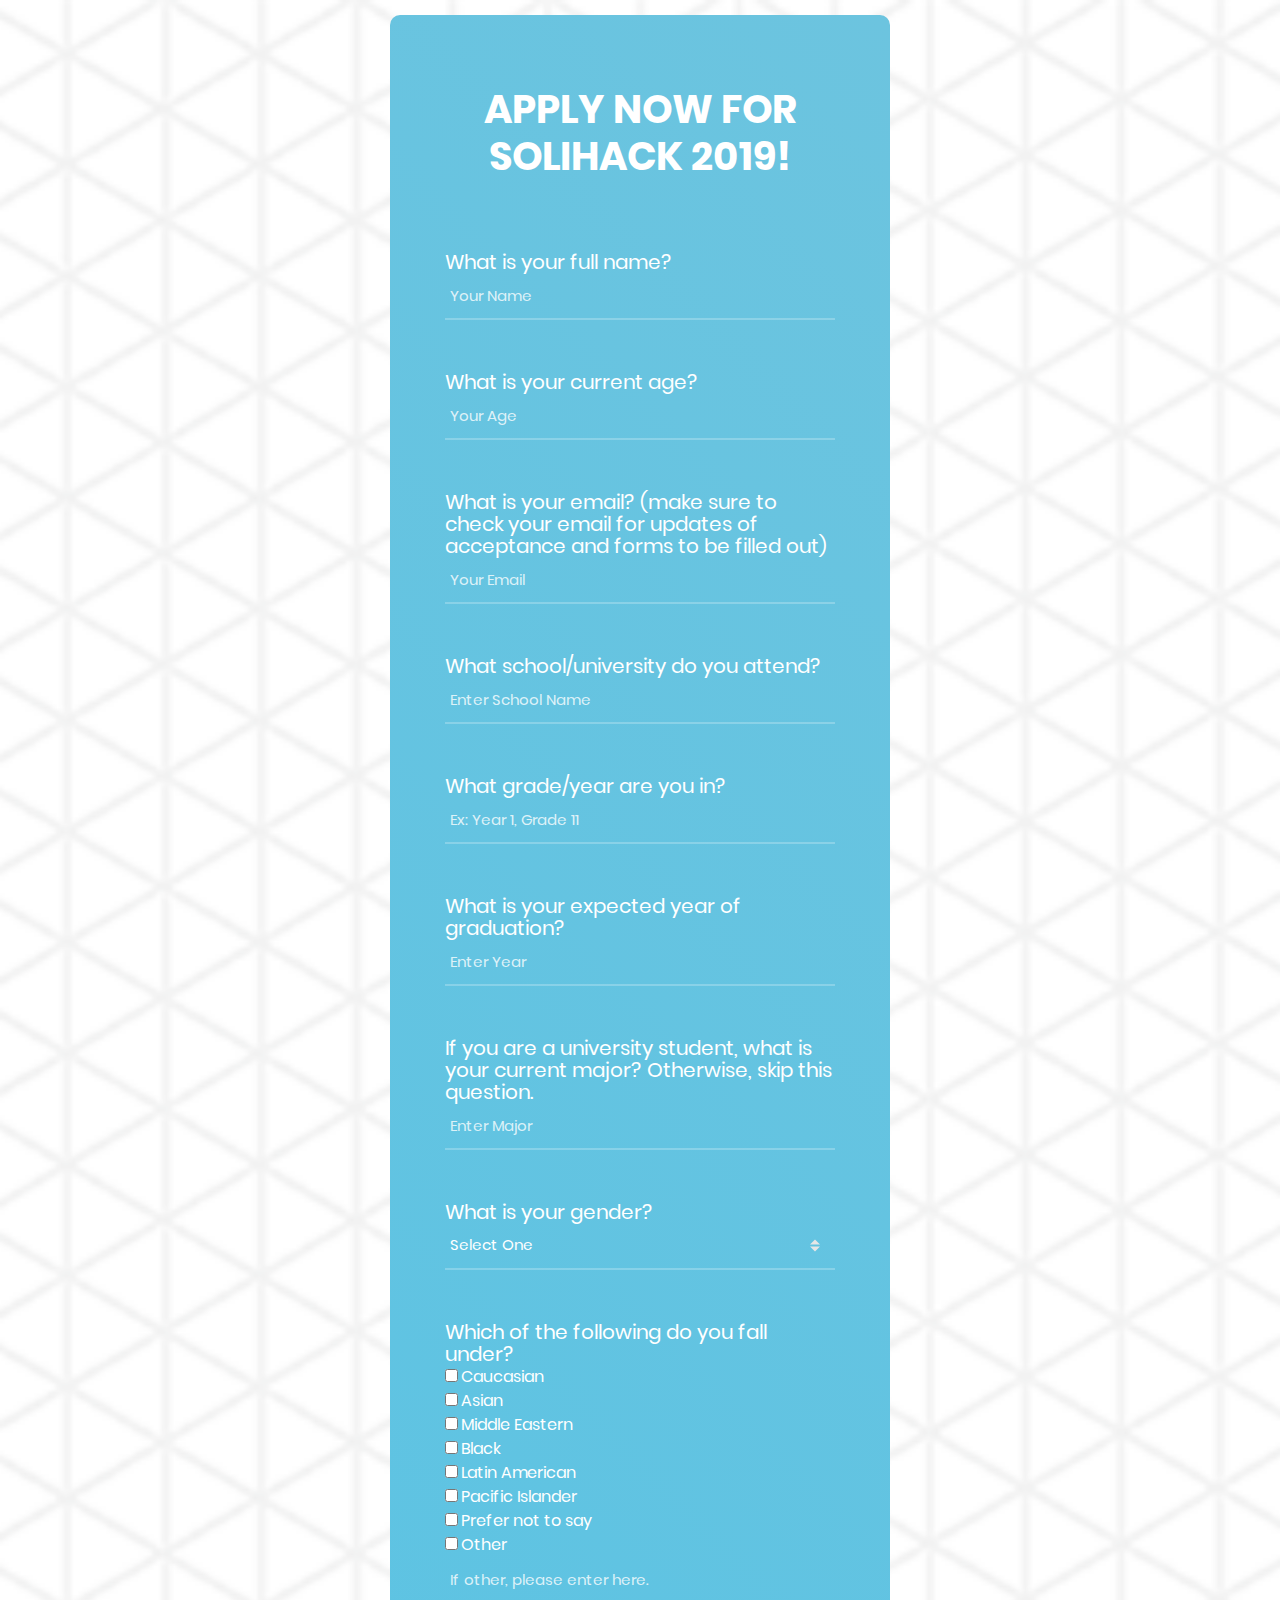
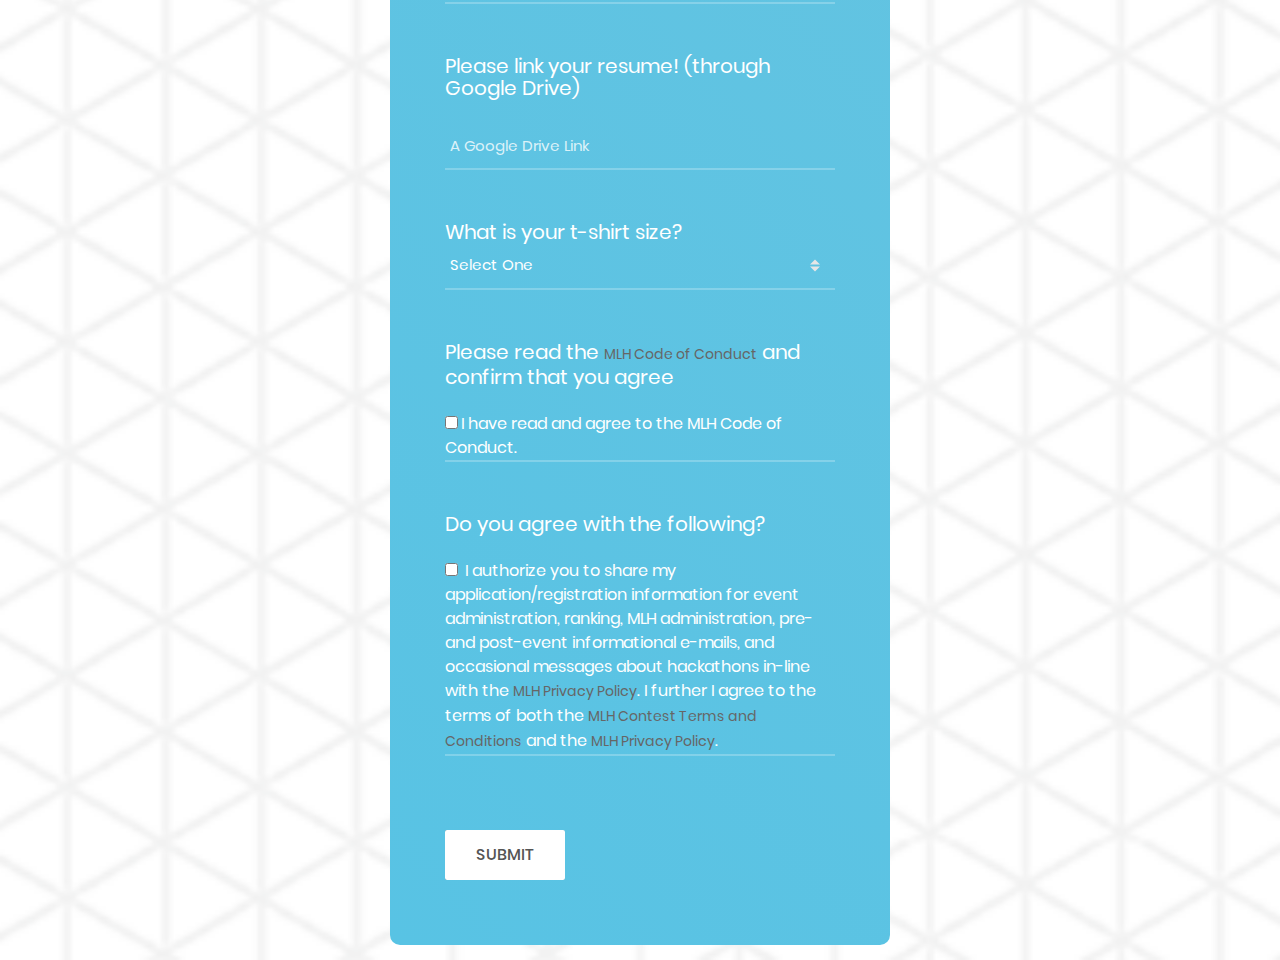
<file: register/index.html>
<html lang="en">
  <head>
    <title>SoliHack Registration</title>
    <meta charset="UTF-8" />
    <meta name="viewport" content="width=device-width, initial-scale=1" />
    <!--===============================================================================================-->
    <link
      rel="stylesheet"
      type="text/css"
      href="static/vendor/bootstrap/css/bootstrap.min.css"
    />
    <!--===============================================================================================-->
    <link
      rel="stylesheet"
      type="text/css"
      href="static/fonts/font-awesome-4.7.0/css/font-awesome.min.css"
    />
    <!--===============================================================================================-->
    <link
      rel="stylesheet"
      type="text/css"
      href="static/vendor/animate/animate.css"
    />
    <!--===============================================================================================-->
    <link
      rel="stylesheet"
      type="text/css"
      href="static/vendor/css-hamburgers/hamburgers.min.css"
    />
    <!--===============================================================================================-->
    <link
      rel="stylesheet"
      type="text/css"
      href="static/vendor/select2/select2.min.css"
    />
    <!--===============================================================================================-->
    <link rel="stylesheet" type="text/css" href="static/css/util.css" />
    <link rel="stylesheet" type="text/css" href="static/css/main.css" />
    <!--===============================================================================================-->
  </head>

  <body>
    <div
      class="bg-contact3"
      style="background-image: url('static/images/bg-01.jpg'); background-repeat: repeat;"
    >
      <div class="container-contact3">
        <div class="wrap-contact3">
          <form
            action="register.php"
            class="contact3-form validate-form"
            ,
            method="post"
          >
            <span class="contact3-form-title">
              Apply now for SoliHack 2019!
            </span>
            <h5>What is your full name?</h5>
            <div
              class="wrap-input3 validate-input"
              data-validate="Name is required"
            >
              <input
                class="input3"
                type="text"
                name="name"
                placeholder="Your Name"
              />
              <span class="focus-input3"></span>
            </div>
            <br />
            <h5>What is your current age?</h5>
            <div
              class="wrap-input3 validate-input"
              data-validate="Age is required"
            >
              <input
                class="input3"
                type="number"
                name="age"
                placeholder="Your Age"
              />
              <span class="focus-input3"></span>
            </div>
            <br />
            <h5>
              What is your email? (make sure to check your email for updates of
              acceptance and forms to be filled out)
            </h5>
            <div
              class="wrap-input3 validate-input"
              data-validate="Valid email is required."
            >
              <input
                class="input3"
                type="text"
                name="email"
                placeholder="Your Email"
              />
              <span class="focus-input3"></span>
            </div>
            <br />
            <h5>What school/university do you attend?</h5>
            <div
              class="wrap-input3 validate-input"
              data-validate="Please enter your school."
            >
              <input
                class="input3"
                type="text"
                name="school"
                placeholder="Enter School Name"
              />
              <span class="focus-input3"></span>
            </div>
            <br />
            <h5>What grade/year are you in?</h5>
            <div
              class="wrap-input3 validate-input"
              data-validate="Please enter your grade/year"
            >
              <input
                class="input3"
                type="text"
                name="grade"
                placeholder="Ex: Year 1, Grade 11"
              />
              <span class="focus-input3"></span>
            </div>
            <br />
            <h5>What is your expected year of graduation?</h5>
            <div
              class="wrap-input3 validate-input"
              data-validate="Please enter the year of graduation."
            >
              <input
                class="input3"
                type="number"
                name="grad"
                placeholder="Enter Year"
              />
              <span class="focus-input3"></span>
            </div>
            <br />
            <h5>
              If you are a university student, what is your current major?
              Otherwise, skip this question.
            </h5>
            <div
              class="wrap-input3 validate-input"
              data-validate="Please enter your major"
            >
              <input
                class="input3"
                type="text"
                name="major"
                placeholder="Enter Major"
              />
              <span class="focus-input3"></span>
            </div>
            <br />
            <h5>What is your gender?</h5>
            <div class="wrap-input3 input3-select">
              <div>
                <select class="selection-2" name="gender">
                  <option>Select One</option>
                  <option>Male</option>
                  <option>Female</option>
                  <option>Non-Binary</option>
                  <option>Other</option>
                  <option>Prefer not to say</option>
                </select>
              </div>
              <span class="focus-input3"></span>
            </div>
            <br />
            <h5>Which of the following do you fall under?</h5>
            <div class="wrap-input3 input3-select">
              <div>
                <input
                  type="checkbox"
                  name="ethnicity[]"
                  value="Caucasian"
                /><label>Caucasian</label><br />
                <input type="checkbox" name="ethnicity[]" value="Asian" /><label
                  >Asian</label
                ><br />
                <input
                  type="checkbox"
                  name="ethnicity[]"
                  value="Middle Eastern"
                /><label>Middle Eastern</label><br />
                <input type="checkbox" name="ethnicity[]" value="Black" /><label
                  >Black</label
                ><br />
                <input
                  type="checkbox"
                  name="ethnicity[]"
                  value="Latin American"
                /><label>Latin American</label><br />
                <input
                  type="checkbox"
                  name="ethnicity[]"
                  value="Pacific Islander"
                /><label>Pacific Islander</label><br />
                <input
                  type="checkbox"
                  name="ethnicity[]"
                  value="Prefer not to say"
                /><label>Prefer not to say</label><br />
                <input type="checkbox" name="ethnicity[]" value="Other" /><label
                  >Other</label
                >
                <input
                  type="text"
                  name="other_option"
                  class="input3"
                  placeholder="If other, please enter here."
                />
              </div>
              <span class="focus-input3"></span>
            </div>
            <br />

            <h5>Please link your resume! (through Google Drive)</h5>
            <br />
            <div class="wrap-input3 input3-select">
              <div>
                <input
                  class="input3"
                  type="text"
                  name="resume"
                  placeholder="A Google Drive Link"
                />
              </div>
              <span class="focus-input3"></span>
            </div>
            <br />
            <h5>What is your t-shirt size?</h5>
            <div class="wrap-input3 input3-select">
              <div>
                <select class="selection-2" name="tshirt">
                  <option>Select One</option>
                  <option>Small</option>
                  <option>Medium</option>
                  <option>Large</option>
                  <option>X-Large</option>
                </select>
              </div>
              <span class="focus-input3"></span>
            </div>
            <br />
            <h5>
              Please read the
              <a
                href="https://static.mlh.io/docs/mlh-code-of-conduct.pdf"
                target="_blank"
                >MLH Code of Conduct</a
              >
              and confirm that you agree
            </h5>
            <br />
            <div class="wrap-input3 input3-select">
              <div>
                <input
                  type="checkbox"
                  name="conduct[]"
                  id="conduct"
                  value="1"
                /><label for="checkbox"
                  >I have read and agree to the MLH Code of Conduct.</label
                >
              </div>
              <span class="focus-input3"></span>
            </div>
            <br />

            <h5>Do you agree with the following?</h5>
            <br />
            <div class="wrap-input3 input3-select">
              <div>
                <input
                  type="checkbox"
                  name="policy[]"
                  id="policy"
                  value="1"
                /><label for="checkbox">
                  I authorize you to share my application/registration
                  information for event administration, ranking, MLH
                  administration, pre- and post-event informational e-mails, and
                  occasional messages about hackathons in-line with the
                  <a href="https://mlh.io/privacy" target="_blank"
                    >MLH Privacy Policy</a
                  >. I further I agree to the terms of both the
                  <a
                    href="https://github.com/MLH/mlh-policies/tree/master/prize-terms-and-conditions"
                    target="_blank"
                    >MLH Contest Terms and Conditions</a
                  >
                  and the
                  <a href="https://mlh.io/privacy" target="_blank"
                    >MLH Privacy Policy</a
                  >.</label
                >
              </div>
              <span class="focus-input3"></span>
            </div>
            <br />

            <div class="container-contact3-form-btn">
              <button class="contact3-form-btn" type="submit">Submit</button>
            </div>
          </form>
        </div>
      </div>
    </div>

    <div id="dropDownSelect1"></div>

    <!--===============================================================================================-->
    <script src="static/vendor/jquery/jquery-3.2.1.min.js"></script>
    <!--===============================================================================================-->
    <script src="static/vendor/bootstrap/js/popper.js"></script>
    <script src="static/vendor/bootstrap/js/bootstrap.min.js"></script>
    <!--===============================================================================================-->
    <script src="static/vendor/select2/select2.min.js"></script>
    <script>
      $(".selection-2").select2({
        minimumResultsForSearch: 20,
        dropdownParent: $("#dropDownSelect1")
      });
    </script>
    <!--===============================================================================================-->
    <script src="static/js/main.js"></script>
  </body>
</html>
</file>
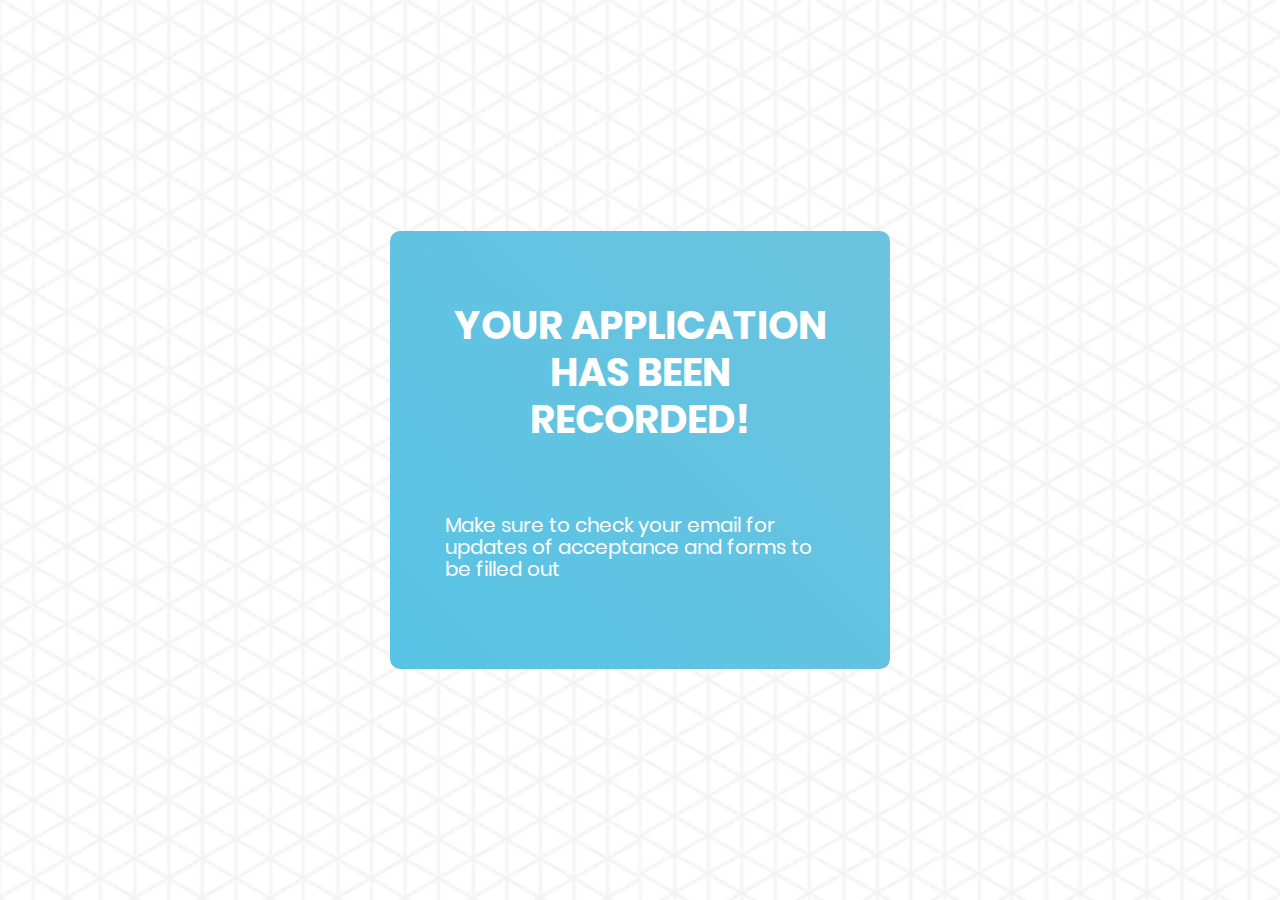
<file: register/results.html>
<html lang="en">
  <head>
    <title>SoliHack Registration</title>
    <meta charset="UTF-8" />
    <meta name="viewport" content="width=device-width, initial-scale=1" />
    <!--===============================================================================================-->
    <link
      rel="stylesheet"
      type="text/css"
      href="static/vendor/bootstrap/css/bootstrap.min.css"
    />
    <!--===============================================================================================-->
    <link
      rel="stylesheet"
      type="text/css"
      href="static/fonts/font-awesome-4.7.0/css/font-awesome.min.css"
    />
    <!--===============================================================================================-->
    <link
      rel="stylesheet"
      type="text/css"
      href="static/vendor/animate/animate.css"
    />
    <!--===============================================================================================-->
    <link
      rel="stylesheet"
      type="text/css"
      href="static/vendor/css-hamburgers/hamburgers.min.css"
    />
    <!--===============================================================================================-->
    <link
      rel="stylesheet"
      type="text/css"
      href="static/vendor/select2/select2.min.css"
    />
    <!--===============================================================================================-->
    <link rel="stylesheet" type="text/css" href="static/css/util.css" />
    <link rel="stylesheet" type="text/css" href="static/css/main.css" />
    <!--===============================================================================================-->
  </head>

  <body>
    <div
      class="bg-contact3"
      style="background-image: url('static/images/bg-01.jpg');"
    >
      <div class="container-contact3">
        <div class="wrap-contact3">
          <form
            class="contact3-form validate-form"
          >
            <span class="contact3-form-title">
              Your application has been recorded!
            </span>
            <h5>Make sure to check your email for updates of acceptance and forms to be filled out</h5>
            <br/>
        </div>
      </div>
    </div>

    <div id="dropDownSelect1"></div>

    <!--===============================================================================================-->
    <script src="static/vendor/jquery/jquery-3.2.1.min.js"></script>
    <!--===============================================================================================-->
    <script src="static/vendor/bootstrap/js/popper.js"></script>
    <script src="static/vendor/bootstrap/js/bootstrap.min.js"></script>
    <!--===============================================================================================-->
    <script src="static/vendor/select2/select2.min.js"></script>
    <!--===============================================================================================-->
    <script src="static/js/main.js"></script>
  </body>
</html>
</file>
<file: register/static/css/util.css>
/*[ FONT SIZE ]
///////////////////////////////////////////////////////////
*/
.fs-1 {font-size: 1px;}
.fs-2 {font-size: 2px;}
.fs-3 {font-size: 3px;}
.fs-4 {font-size: 4px;}
.fs-5 {font-size: 5px;}
.fs-6 {font-size: 6px;}
.fs-7 {font-size: 7px;}
.fs-8 {font-size: 8px;}
.fs-9 {font-size: 9px;}
.fs-10 {font-size: 10px;}
.fs-11 {font-size: 11px;}
.fs-12 {font-size: 12px;}
.fs-13 {font-size: 13px;}
.fs-14 {font-size: 14px;}
.fs-15 {font-size: 15px;}
.fs-16 {font-size: 16px;}
.fs-17 {font-size: 17px;}
.fs-18 {font-size: 18px;}
.fs-19 {font-size: 19px;}
.fs-20 {font-size: 20px;}
.fs-21 {font-size: 21px;}
.fs-22 {font-size: 22px;}
.fs-23 {font-size: 23px;}
.fs-24 {font-size: 24px;}
.fs-25 {font-size: 25px;}
.fs-26 {font-size: 26px;}
.fs-27 {font-size: 27px;}
.fs-28 {font-size: 28px;}
.fs-29 {font-size: 29px;}
.fs-30 {font-size: 30px;}
.fs-31 {font-size: 31px;}
.fs-32 {font-size: 32px;}
.fs-33 {font-size: 33px;}
.fs-34 {font-size: 34px;}
.fs-35 {font-size: 35px;}
.fs-36 {font-size: 36px;}
.fs-37 {font-size: 37px;}
.fs-38 {font-size: 38px;}
.fs-39 {font-size: 39px;}
.fs-40 {font-size: 40px;}
.fs-41 {font-size: 41px;}
.fs-42 {font-size: 42px;}
.fs-43 {font-size: 43px;}
.fs-44 {font-size: 44px;}
.fs-45 {font-size: 45px;}
.fs-46 {font-size: 46px;}
.fs-47 {font-size: 47px;}
.fs-48 {font-size: 48px;}
.fs-49 {font-size: 49px;}
.fs-50 {font-size: 50px;}
.fs-51 {font-size: 51px;}
.fs-52 {font-size: 52px;}
.fs-53 {font-size: 53px;}
.fs-54 {font-size: 54px;}
.fs-55 {font-size: 55px;}
.fs-56 {font-size: 56px;}
.fs-57 {font-size: 57px;}
.fs-58 {font-size: 58px;}
.fs-59 {font-size: 59px;}
.fs-60 {font-size: 60px;}
.fs-61 {font-size: 61px;}
.fs-62 {font-size: 62px;}
.fs-63 {font-size: 63px;}
.fs-64 {font-size: 64px;}
.fs-65 {font-size: 65px;}
.fs-66 {font-size: 66px;}
.fs-67 {font-size: 67px;}
.fs-68 {font-size: 68px;}
.fs-69 {font-size: 69px;}
.fs-70 {font-size: 70px;}
.fs-71 {font-size: 71px;}
.fs-72 {font-size: 72px;}
.fs-73 {font-size: 73px;}
.fs-74 {font-size: 74px;}
.fs-75 {font-size: 75px;}
.fs-76 {font-size: 76px;}
.fs-77 {font-size: 77px;}
.fs-78 {font-size: 78px;}
.fs-79 {font-size: 79px;}
.fs-80 {font-size: 80px;}
.fs-81 {font-size: 81px;}
.fs-82 {font-size: 82px;}
.fs-83 {font-size: 83px;}
.fs-84 {font-size: 84px;}
.fs-85 {font-size: 85px;}
.fs-86 {font-size: 86px;}
.fs-87 {font-size: 87px;}
.fs-88 {font-size: 88px;}
.fs-89 {font-size: 89px;}
.fs-90 {font-size: 90px;}
.fs-91 {font-size: 91px;}
.fs-92 {font-size: 92px;}
.fs-93 {font-size: 93px;}
.fs-94 {font-size: 94px;}
.fs-95 {font-size: 95px;}
.fs-96 {font-size: 96px;}
.fs-97 {font-size: 97px;}
.fs-98 {font-size: 98px;}
.fs-99 {font-size: 99px;}
.fs-100 {font-size: 100px;}
.fs-101 {font-size: 101px;}
.fs-102 {font-size: 102px;}
.fs-103 {font-size: 103px;}
.fs-104 {font-size: 104px;}
.fs-105 {font-size: 105px;}
.fs-106 {font-size: 106px;}
.fs-107 {font-size: 107px;}
.fs-108 {font-size: 108px;}
.fs-109 {font-size: 109px;}
.fs-110 {font-size: 110px;}
.fs-111 {font-size: 111px;}
.fs-112 {font-size: 112px;}
.fs-113 {font-size: 113px;}
.fs-114 {font-size: 114px;}
.fs-115 {font-size: 115px;}
.fs-116 {font-size: 116px;}
.fs-117 {font-size: 117px;}
.fs-118 {font-size: 118px;}
.fs-119 {font-size: 119px;}
.fs-120 {font-size: 120px;}
.fs-121 {font-size: 121px;}
.fs-122 {font-size: 122px;}
.fs-123 {font-size: 123px;}
.fs-124 {font-size: 124px;}
.fs-125 {font-size: 125px;}
.fs-126 {font-size: 126px;}
.fs-127 {font-size: 127px;}
.fs-128 {font-size: 128px;}
.fs-129 {font-size: 129px;}
.fs-130 {font-size: 130px;}
.fs-131 {font-size: 131px;}
.fs-132 {font-size: 132px;}
.fs-133 {font-size: 133px;}
.fs-134 {font-size: 134px;}
.fs-135 {font-size: 135px;}
.fs-136 {font-size: 136px;}
.fs-137 {font-size: 137px;}
.fs-138 {font-size: 138px;}
.fs-139 {font-size: 139px;}
.fs-140 {font-size: 140px;}
.fs-141 {font-size: 141px;}
.fs-142 {font-size: 142px;}
.fs-143 {font-size: 143px;}
.fs-144 {font-size: 144px;}
.fs-145 {font-size: 145px;}
.fs-146 {font-size: 146px;}
.fs-147 {font-size: 147px;}
.fs-148 {font-size: 148px;}
.fs-149 {font-size: 149px;}
.fs-150 {font-size: 150px;}
.fs-151 {font-size: 151px;}
.fs-152 {font-size: 152px;}
.fs-153 {font-size: 153px;}
.fs-154 {font-size: 154px;}
.fs-155 {font-size: 155px;}
.fs-156 {font-size: 156px;}
.fs-157 {font-size: 157px;}
.fs-158 {font-size: 158px;}
.fs-159 {font-size: 159px;}
.fs-160 {font-size: 160px;}
.fs-161 {font-size: 161px;}
.fs-162 {font-size: 162px;}
.fs-163 {font-size: 163px;}
.fs-164 {font-size: 164px;}
.fs-165 {font-size: 165px;}
.fs-166 {font-size: 166px;}
.fs-167 {font-size: 167px;}
.fs-168 {font-size: 168px;}
.fs-169 {font-size: 169px;}
.fs-170 {font-size: 170px;}
.fs-171 {font-size: 171px;}
.fs-172 {font-size: 172px;}
.fs-173 {font-size: 173px;}
.fs-174 {font-size: 174px;}
.fs-175 {font-size: 175px;}
.fs-176 {font-size: 176px;}
.fs-177 {font-size: 177px;}
.fs-178 {font-size: 178px;}
.fs-179 {font-size: 179px;}
.fs-180 {font-size: 180px;}
.fs-181 {font-size: 181px;}
.fs-182 {font-size: 182px;}
.fs-183 {font-size: 183px;}
.fs-184 {font-size: 184px;}
.fs-185 {font-size: 185px;}
.fs-186 {font-size: 186px;}
.fs-187 {font-size: 187px;}
.fs-188 {font-size: 188px;}
.fs-189 {font-size: 189px;}
.fs-190 {font-size: 190px;}
.fs-191 {font-size: 191px;}
.fs-192 {font-size: 192px;}
.fs-193 {font-size: 193px;}
.fs-194 {font-size: 194px;}
.fs-195 {font-size: 195px;}
.fs-196 {font-size: 196px;}
.fs-197 {font-size: 197px;}
.fs-198 {font-size: 198px;}
.fs-199 {font-size: 199px;}
.fs-200 {font-size: 200px;}

/*[ PADDING ]
///////////////////////////////////////////////////////////
*/
.p-t-0 {padding-top: 0px;}
.p-t-1 {padding-top: 1px;}
.p-t-2 {padding-top: 2px;}
.p-t-3 {padding-top: 3px;}
.p-t-4 {padding-top: 4px;}
.p-t-5 {padding-top: 5px;}
.p-t-6 {padding-top: 6px;}
.p-t-7 {padding-top: 7px;}
.p-t-8 {padding-top: 8px;}
.p-t-9 {padding-top: 9px;}
.p-t-10 {padding-top: 10px;}
.p-t-11 {padding-top: 11px;}
.p-t-12 {padding-top: 12px;}
.p-t-13 {padding-top: 13px;}
.p-t-14 {padding-top: 14px;}
.p-t-15 {padding-top: 15px;}
.p-t-16 {padding-top: 16px;}
.p-t-17 {padding-top: 17px;}
.p-t-18 {padding-top: 18px;}
.p-t-19 {padding-top: 19px;}
.p-t-20 {padding-top: 20px;}
.p-t-21 {padding-top: 21px;}
.p-t-22 {padding-top: 22px;}
.p-t-23 {padding-top: 23px;}
.p-t-24 {padding-top: 24px;}
.p-t-25 {padding-top: 25px;}
.p-t-26 {padding-top: 26px;}
.p-t-27 {padding-top: 27px;}
.p-t-28 {padding-top: 28px;}
.p-t-29 {padding-top: 29px;}
.p-t-30 {padding-top: 30px;}
.p-t-31 {padding-top: 31px;}
.p-t-32 {padding-top: 32px;}
.p-t-33 {padding-top: 33px;}
.p-t-34 {padding-top: 34px;}
.p-t-35 {padding-top: 35px;}
.p-t-36 {padding-top: 36px;}
.p-t-37 {padding-top: 37px;}
.p-t-38 {padding-top: 38px;}
.p-t-39 {padding-top: 39px;}
.p-t-40 {padding-top: 40px;}
.p-t-41 {padding-top: 41px;}
.p-t-42 {padding-top: 42px;}
.p-t-43 {padding-top: 43px;}
.p-t-44 {padding-top: 44px;}
.p-t-45 {padding-top: 45px;}
.p-t-46 {padding-top: 46px;}
.p-t-47 {padding-top: 47px;}
.p-t-48 {padding-top: 48px;}
.p-t-49 {padding-top: 49px;}
.p-t-50 {padding-top: 50px;}
.p-t-51 {padding-top: 51px;}
.p-t-52 {padding-top: 52px;}
.p-t-53 {padding-top: 53px;}
.p-t-54 {padding-top: 54px;}
.p-t-55 {padding-top: 55px;}
.p-t-56 {padding-top: 56px;}
.p-t-57 {padding-top: 57px;}
.p-t-58 {padding-top: 58px;}
.p-t-59 {padding-top: 59px;}
.p-t-60 {padding-top: 60px;}
.p-t-61 {padding-top: 61px;}
.p-t-62 {padding-top: 62px;}
.p-t-63 {padding-top: 63px;}
.p-t-64 {padding-top: 64px;}
.p-t-65 {padding-top: 65px;}
.p-t-66 {padding-top: 66px;}
.p-t-67 {padding-top: 67px;}
.p-t-68 {padding-top: 68px;}
.p-t-69 {padding-top: 69px;}
.p-t-70 {padding-top: 70px;}
.p-t-71 {padding-top: 71px;}
.p-t-72 {padding-top: 72px;}
.p-t-73 {padding-top: 73px;}
.p-t-74 {padding-top: 74px;}
.p-t-75 {padding-top: 75px;}
.p-t-76 {padding-top: 76px;}
.p-t-77 {padding-top: 77px;}
.p-t-78 {padding-top: 78px;}
.p-t-79 {padding-top: 79px;}
.p-t-80 {padding-top: 80px;}
.p-t-81 {padding-top: 81px;}
.p-t-82 {padding-top: 82px;}
.p-t-83 {padding-top: 83px;}
.p-t-84 {padding-top: 84px;}
.p-t-85 {padding-top: 85px;}
.p-t-86 {padding-top: 86px;}
.p-t-87 {padding-top: 87px;}
.p-t-88 {padding-top: 88px;}
.p-t-89 {padding-top: 89px;}
.p-t-90 {padding-top: 90px;}
.p-t-91 {padding-top: 91px;}
.p-t-92 {padding-top: 92px;}
.p-t-93 {padding-top: 93px;}
.p-t-94 {padding-top: 94px;}
.p-t-95 {padding-top: 95px;}
.p-t-96 {padding-top: 96px;}
.p-t-97 {padding-top: 97px;}
.p-t-98 {padding-top: 98px;}
.p-t-99 {padding-top: 99px;}
.p-t-100 {padding-top: 100px;}
.p-t-101 {padding-top: 101px;}
.p-t-102 {padding-top: 102px;}
.p-t-103 {padding-top: 103px;}
.p-t-104 {padding-top: 104px;}
.p-t-105 {padding-top: 105px;}
.p-t-106 {padding-top: 106px;}
.p-t-107 {padding-top: 107px;}
.p-t-108 {padding-top: 108px;}
.p-t-109 {padding-top: 109px;}
.p-t-110 {padding-top: 110px;}
.p-t-111 {padding-top: 111px;}
.p-t-112 {padding-top: 112px;}
.p-t-113 {padding-top: 113px;}
.p-t-114 {padding-top: 114px;}
.p-t-115 {padding-top: 115px;}
.p-t-116 {padding-top: 116px;}
.p-t-117 {padding-top: 117px;}
.p-t-118 {padding-top: 118px;}
.p-t-119 {padding-top: 119px;}
.p-t-120 {padding-top: 120px;}
.p-t-121 {padding-top: 121px;}
.p-t-122 {padding-top: 122px;}
.p-t-123 {padding-top: 123px;}
.p-t-124 {padding-top: 124px;}
.p-t-125 {padding-top: 125px;}
.p-t-126 {padding-top: 126px;}
.p-t-127 {padding-top: 127px;}
.p-t-128 {padding-top: 128px;}
.p-t-129 {padding-top: 129px;}
.p-t-130 {padding-top: 130px;}
.p-t-131 {padding-top: 131px;}
.p-t-132 {padding-top: 132px;}
.p-t-133 {padding-top: 133px;}
.p-t-134 {padding-top: 134px;}
.p-t-135 {padding-top: 135px;}
.p-t-136 {padding-top: 136px;}
.p-t-137 {padding-top: 137px;}
.p-t-138 {padding-top: 138px;}
.p-t-139 {padding-top: 139px;}
.p-t-140 {padding-top: 140px;}
.p-t-141 {padding-top: 141px;}
.p-t-142 {padding-top: 142px;}
.p-t-143 {padding-top: 143px;}
.p-t-144 {padding-top: 144px;}
.p-t-145 {padding-top: 145px;}
.p-t-146 {padding-top: 146px;}
.p-t-147 {padding-top: 147px;}
.p-t-148 {padding-top: 148px;}
.p-t-149 {padding-top: 149px;}
.p-t-150 {padding-top: 150px;}
.p-t-151 {padding-top: 151px;}
.p-t-152 {padding-top: 152px;}
.p-t-153 {padding-top: 153px;}
.p-t-154 {padding-top: 154px;}
.p-t-155 {padding-top: 155px;}
.p-t-156 {padding-top: 156px;}
.p-t-157 {padding-top: 157px;}
.p-t-158 {padding-top: 158px;}
.p-t-159 {padding-top: 159px;}
.p-t-160 {padding-top: 160px;}
.p-t-161 {padding-top: 161px;}
.p-t-162 {padding-top: 162px;}
.p-t-163 {padding-top: 163px;}
.p-t-164 {padding-top: 164px;}
.p-t-165 {padding-top: 165px;}
.p-t-166 {padding-top: 166px;}
.p-t-167 {padding-top: 167px;}
.p-t-168 {padding-top: 168px;}
.p-t-169 {padding-top: 169px;}
.p-t-170 {padding-top: 170px;}
.p-t-171 {padding-top: 171px;}
.p-t-172 {padding-top: 172px;}
.p-t-173 {padding-top: 173px;}
.p-t-174 {padding-top: 174px;}
.p-t-175 {padding-top: 175px;}
.p-t-176 {padding-top: 176px;}
.p-t-177 {padding-top: 177px;}
.p-t-178 {padding-top: 178px;}
.p-t-179 {padding-top: 179px;}
.p-t-180 {padding-top: 180px;}
.p-t-181 {padding-top: 181px;}
.p-t-182 {padding-top: 182px;}
.p-t-183 {padding-top: 183px;}
.p-t-184 {padding-top: 184px;}
.p-t-185 {padding-top: 185px;}
.p-t-186 {padding-top: 186px;}
.p-t-187 {padding-top: 187px;}
.p-t-188 {padding-top: 188px;}
.p-t-189 {padding-top: 189px;}
.p-t-190 {padding-top: 190px;}
.p-t-191 {padding-top: 191px;}
.p-t-192 {padding-top: 192px;}
.p-t-193 {padding-top: 193px;}
.p-t-194 {padding-top: 194px;}
.p-t-195 {padding-top: 195px;}
.p-t-196 {padding-top: 196px;}
.p-t-197 {padding-top: 197px;}
.p-t-198 {padding-top: 198px;}
.p-t-199 {padding-top: 199px;}
.p-t-200 {padding-top: 200px;}
.p-t-201 {padding-top: 201px;}
.p-t-202 {padding-top: 202px;}
.p-t-203 {padding-top: 203px;}
.p-t-204 {padding-top: 204px;}
.p-t-205 {padding-top: 205px;}
.p-t-206 {padding-top: 206px;}
.p-t-207 {padding-top: 207px;}
.p-t-208 {padding-top: 208px;}
.p-t-209 {padding-top: 209px;}
.p-t-210 {padding-top: 210px;}
.p-t-211 {padding-top: 211px;}
.p-t-212 {padding-top: 212px;}
.p-t-213 {padding-top: 213px;}
.p-t-214 {padding-top: 214px;}
.p-t-215 {padding-top: 215px;}
.p-t-216 {padding-top: 216px;}
.p-t-217 {padding-top: 217px;}
.p-t-218 {padding-top: 218px;}
.p-t-219 {padding-top: 219px;}
.p-t-220 {padding-top: 220px;}
.p-t-221 {padding-top: 221px;}
.p-t-222 {padding-top: 222px;}
.p-t-223 {padding-top: 223px;}
.p-t-224 {padding-top: 224px;}
.p-t-225 {padding-top: 225px;}
.p-t-226 {padding-top: 226px;}
.p-t-227 {padding-top: 227px;}
.p-t-228 {padding-top: 228px;}
.p-t-229 {padding-top: 229px;}
.p-t-230 {padding-top: 230px;}
.p-t-231 {padding-top: 231px;}
.p-t-232 {padding-top: 232px;}
.p-t-233 {padding-top: 233px;}
.p-t-234 {padding-top: 234px;}
.p-t-235 {padding-top: 235px;}
.p-t-236 {padding-top: 236px;}
.p-t-237 {padding-top: 237px;}
.p-t-238 {padding-top: 238px;}
.p-t-239 {padding-top: 239px;}
.p-t-240 {padding-top: 240px;}
.p-t-241 {padding-top: 241px;}
.p-t-242 {padding-top: 242px;}
.p-t-243 {padding-top: 243px;}
.p-t-244 {padding-top: 244px;}
.p-t-245 {padding-top: 245px;}
.p-t-246 {padding-top: 246px;}
.p-t-247 {padding-top: 247px;}
.p-t-248 {padding-top: 248px;}
.p-t-249 {padding-top: 249px;}
.p-t-250 {padding-top: 250px;}
.p-b-0 {padding-bottom: 0px;}
.p-b-1 {padding-bottom: 1px;}
.p-b-2 {padding-bottom: 2px;}
.p-b-3 {padding-bottom: 3px;}
.p-b-4 {padding-bottom: 4px;}
.p-b-5 {padding-bottom: 5px;}
.p-b-6 {padding-bottom: 6px;}
.p-b-7 {padding-bottom: 7px;}
.p-b-8 {padding-bottom: 8px;}
.p-b-9 {padding-bottom: 9px;}
.p-b-10 {padding-bottom: 10px;}
.p-b-11 {padding-bottom: 11px;}
.p-b-12 {padding-bottom: 12px;}
.p-b-13 {padding-bottom: 13px;}
.p-b-14 {padding-bottom: 14px;}
.p-b-15 {padding-bottom: 15px;}
.p-b-16 {padding-bottom: 16px;}
.p-b-17 {padding-bottom: 17px;}
.p-b-18 {padding-bottom: 18px;}
.p-b-19 {padding-bottom: 19px;}
.p-b-20 {padding-bottom: 20px;}
.p-b-21 {padding-bottom: 21px;}
.p-b-22 {padding-bottom: 22px;}
.p-b-23 {padding-bottom: 23px;}
.p-b-24 {padding-bottom: 24px;}
.p-b-25 {padding-bottom: 25px;}
.p-b-26 {padding-bottom: 26px;}
.p-b-27 {padding-bottom: 27px;}
.p-b-28 {padding-bottom: 28px;}
.p-b-29 {padding-bottom: 29px;}
.p-b-30 {padding-bottom: 30px;}
.p-b-31 {padding-bottom: 31px;}
.p-b-32 {padding-bottom: 32px;}
.p-b-33 {padding-bottom: 33px;}
.p-b-34 {padding-bottom: 34px;}
.p-b-35 {padding-bottom: 35px;}
.p-b-36 {padding-bottom: 36px;}
.p-b-37 {padding-bottom: 37px;}
.p-b-38 {padding-bottom: 38px;}
.p-b-39 {padding-bottom: 39px;}
.p-b-40 {padding-bottom: 40px;}
.p-b-41 {padding-bottom: 41px;}
.p-b-42 {padding-bottom: 42px;}
.p-b-43 {padding-bottom: 43px;}
.p-b-44 {padding-bottom: 44px;}
.p-b-45 {padding-bottom: 45px;}
.p-b-46 {padding-bottom: 46px;}
.p-b-47 {padding-bottom: 47px;}
.p-b-48 {padding-bottom: 48px;}
.p-b-49 {padding-bottom: 49px;}
.p-b-50 {padding-bottom: 50px;}
.p-b-51 {padding-bottom: 51px;}
.p-b-52 {padding-bottom: 52px;}
.p-b-53 {padding-bottom: 53px;}
.p-b-54 {padding-bottom: 54px;}
.p-b-55 {padding-bottom: 55px;}
.p-b-56 {padding-bottom: 56px;}
.p-b-57 {padding-bottom: 57px;}
.p-b-58 {padding-bottom: 58px;}
.p-b-59 {padding-bottom: 59px;}
.p-b-60 {padding-bottom: 60px;}
.p-b-61 {padding-bottom: 61px;}
.p-b-62 {padding-bottom: 62px;}
.p-b-63 {padding-bottom: 63px;}
.p-b-64 {padding-bottom: 64px;}
.p-b-65 {padding-bottom: 65px;}
.p-b-66 {padding-bottom: 66px;}
.p-b-67 {padding-bottom: 67px;}
.p-b-68 {padding-bottom: 68px;}
.p-b-69 {padding-bottom: 69px;}
.p-b-70 {padding-bottom: 70px;}
.p-b-71 {padding-bottom: 71px;}
.p-b-72 {padding-bottom: 72px;}
.p-b-73 {padding-bottom: 73px;}
.p-b-74 {padding-bottom: 74px;}
.p-b-75 {padding-bottom: 75px;}
.p-b-76 {padding-bottom: 76px;}
.p-b-77 {padding-bottom: 77px;}
.p-b-78 {padding-bottom: 78px;}
.p-b-79 {padding-bottom: 79px;}
.p-b-80 {padding-bottom: 80px;}
.p-b-81 {padding-bottom: 81px;}
.p-b-82 {padding-bottom: 82px;}
.p-b-83 {padding-bottom: 83px;}
.p-b-84 {padding-bottom: 84px;}
.p-b-85 {padding-bottom: 85px;}
.p-b-86 {padding-bottom: 86px;}
.p-b-87 {padding-bottom: 87px;}
.p-b-88 {padding-bottom: 88px;}
.p-b-89 {padding-bottom: 89px;}
.p-b-90 {padding-bottom: 90px;}
.p-b-91 {padding-bottom: 91px;}
.p-b-92 {padding-bottom: 92px;}
.p-b-93 {padding-bottom: 93px;}
.p-b-94 {padding-bottom: 94px;}
.p-b-95 {padding-bottom: 95px;}
.p-b-96 {padding-bottom: 96px;}
.p-b-97 {padding-bottom: 97px;}
.p-b-98 {padding-bottom: 98px;}
.p-b-99 {padding-bottom: 99px;}
.p-b-100 {padding-bottom: 100px;}
.p-b-101 {padding-bottom: 101px;}
.p-b-102 {padding-bottom: 102px;}
.p-b-103 {padding-bottom: 103px;}
.p-b-104 {padding-bottom: 104px;}
.p-b-105 {padding-bottom: 105px;}
.p-b-106 {padding-bottom: 106px;}
.p-b-107 {padding-bottom: 107px;}
.p-b-108 {padding-bottom: 108px;}
.p-b-109 {padding-bottom: 109px;}
.p-b-110 {padding-bottom: 110px;}
.p-b-111 {padding-bottom: 111px;}
.p-b-112 {padding-bottom: 112px;}
.p-b-113 {padding-bottom: 113px;}
.p-b-114 {padding-bottom: 114px;}
.p-b-115 {padding-bottom: 115px;}
.p-b-116 {padding-bottom: 116px;}
.p-b-117 {padding-bottom: 117px;}
.p-b-118 {padding-bottom: 118px;}
.p-b-119 {padding-bottom: 119px;}
.p-b-120 {padding-bottom: 120px;}
.p-b-121 {padding-bottom: 121px;}
.p-b-122 {padding-bottom: 122px;}
.p-b-123 {padding-bottom: 123px;}
.p-b-124 {padding-bottom: 124px;}
.p-b-125 {padding-bottom: 125px;}
.p-b-126 {padding-bottom: 126px;}
.p-b-127 {padding-bottom: 127px;}
.p-b-128 {padding-bottom: 128px;}
.p-b-129 {padding-bottom: 129px;}
.p-b-130 {padding-bottom: 130px;}
.p-b-131 {padding-bottom: 131px;}
.p-b-132 {padding-bottom: 132px;}
.p-b-133 {padding-bottom: 133px;}
.p-b-134 {padding-bottom: 134px;}
.p-b-135 {padding-bottom: 135px;}
.p-b-136 {padding-bottom: 136px;}
.p-b-137 {padding-bottom: 137px;}
.p-b-138 {padding-bottom: 138px;}
.p-b-139 {padding-bottom: 139px;}
.p-b-140 {padding-bottom: 140px;}
.p-b-141 {padding-bottom: 141px;}
.p-b-142 {padding-bottom: 142px;}
.p-b-143 {padding-bottom: 143px;}
.p-b-144 {padding-bottom: 144px;}
.p-b-145 {padding-bottom: 145px;}
.p-b-146 {padding-bottom: 146px;}
.p-b-147 {padding-bottom: 147px;}
.p-b-148 {padding-bottom: 148px;}
.p-b-149 {padding-bottom: 149px;}
.p-b-150 {padding-bottom: 150px;}
.p-b-151 {padding-bottom: 151px;}
.p-b-152 {padding-bottom: 152px;}
.p-b-153 {padding-bottom: 153px;}
.p-b-154 {padding-bottom: 154px;}
.p-b-155 {padding-bottom: 155px;}
.p-b-156 {padding-bottom: 156px;}
.p-b-157 {padding-bottom: 157px;}
.p-b-158 {padding-bottom: 158px;}
.p-b-159 {padding-bottom: 159px;}
.p-b-160 {padding-bottom: 160px;}
.p-b-161 {padding-bottom: 161px;}
.p-b-162 {padding-bottom: 162px;}
.p-b-163 {padding-bottom: 163px;}
.p-b-164 {padding-bottom: 164px;}
.p-b-165 {padding-bottom: 165px;}
.p-b-166 {padding-bottom: 166px;}
.p-b-167 {padding-bottom: 167px;}
.p-b-168 {padding-bottom: 168px;}
.p-b-169 {padding-bottom: 169px;}
.p-b-170 {padding-bottom: 170px;}
.p-b-171 {padding-bottom: 171px;}
.p-b-172 {padding-bottom: 172px;}
.p-b-173 {padding-bottom: 173px;}
.p-b-174 {padding-bottom: 174px;}
.p-b-175 {padding-bottom: 175px;}
.p-b-176 {padding-bottom: 176px;}
.p-b-177 {padding-bottom: 177px;}
.p-b-178 {padding-bottom: 178px;}
.p-b-179 {padding-bottom: 179px;}
.p-b-180 {padding-bottom: 180px;}
.p-b-181 {padding-bottom: 181px;}
.p-b-182 {padding-bottom: 182px;}
.p-b-183 {padding-bottom: 183px;}
.p-b-184 {padding-bottom: 184px;}
.p-b-185 {padding-bottom: 185px;}
.p-b-186 {padding-bottom: 186px;}
.p-b-187 {padding-bottom: 187px;}
.p-b-188 {padding-bottom: 188px;}
.p-b-189 {padding-bottom: 189px;}
.p-b-190 {padding-bottom: 190px;}
.p-b-191 {padding-bottom: 191px;}
.p-b-192 {padding-bottom: 192px;}
.p-b-193 {padding-bottom: 193px;}
.p-b-194 {padding-bottom: 194px;}
.p-b-195 {padding-bottom: 195px;}
.p-b-196 {padding-bottom: 196px;}
.p-b-197 {padding-bottom: 197px;}
.p-b-198 {padding-bottom: 198px;}
.p-b-199 {padding-bottom: 199px;}
.p-b-200 {padding-bottom: 200px;}
.p-b-201 {padding-bottom: 201px;}
.p-b-202 {padding-bottom: 202px;}
.p-b-203 {padding-bottom: 203px;}
.p-b-204 {padding-bottom: 204px;}
.p-b-205 {padding-bottom: 205px;}
.p-b-206 {padding-bottom: 206px;}
.p-b-207 {padding-bottom: 207px;}
.p-b-208 {padding-bottom: 208px;}
.p-b-209 {padding-bottom: 209px;}
.p-b-210 {padding-bottom: 210px;}
.p-b-211 {padding-bottom: 211px;}
.p-b-212 {padding-bottom: 212px;}
.p-b-213 {padding-bottom: 213px;}
.p-b-214 {padding-bottom: 214px;}
.p-b-215 {padding-bottom: 215px;}
.p-b-216 {padding-bottom: 216px;}
.p-b-217 {padding-bottom: 217px;}
.p-b-218 {padding-bottom: 218px;}
.p-b-219 {padding-bottom: 219px;}
.p-b-220 {padding-bottom: 220px;}
.p-b-221 {padding-bottom: 221px;}
.p-b-222 {padding-bottom: 222px;}
.p-b-223 {padding-bottom: 223px;}
.p-b-224 {padding-bottom: 224px;}
.p-b-225 {padding-bottom: 225px;}
.p-b-226 {padding-bottom: 226px;}
.p-b-227 {padding-bottom: 227px;}
.p-b-228 {padding-bottom: 228px;}
.p-b-229 {padding-bottom: 229px;}
.p-b-230 {padding-bottom: 230px;}
.p-b-231 {padding-bottom: 231px;}
.p-b-232 {padding-bottom: 232px;}
.p-b-233 {padding-bottom: 233px;}
.p-b-234 {padding-bottom: 234px;}
.p-b-235 {padding-bottom: 235px;}
.p-b-236 {padding-bottom: 236px;}
.p-b-237 {padding-bottom: 237px;}
.p-b-238 {padding-bottom: 238px;}
.p-b-239 {padding-bottom: 239px;}
.p-b-240 {padding-bottom: 240px;}
.p-b-241 {padding-bottom: 241px;}
.p-b-242 {padding-bottom: 242px;}
.p-b-243 {padding-bottom: 243px;}
.p-b-244 {padding-bottom: 244px;}
.p-b-245 {padding-bottom: 245px;}
.p-b-246 {padding-bottom: 246px;}
.p-b-247 {padding-bottom: 247px;}
.p-b-248 {padding-bottom: 248px;}
.p-b-249 {padding-bottom: 249px;}
.p-b-250 {padding-bottom: 250px;}
.p-l-0 {padding-left: 0px;}
.p-l-1 {padding-left: 1px;}
.p-l-2 {padding-left: 2px;}
.p-l-3 {padding-left: 3px;}
.p-l-4 {padding-left: 4px;}
.p-l-5 {padding-left: 5px;}
.p-l-6 {padding-left: 6px;}
.p-l-7 {padding-left: 7px;}
.p-l-8 {padding-left: 8px;}
.p-l-9 {padding-left: 9px;}
.p-l-10 {padding-left: 10px;}
.p-l-11 {padding-left: 11px;}
.p-l-12 {padding-left: 12px;}
.p-l-13 {padding-left: 13px;}
.p-l-14 {padding-left: 14px;}
.p-l-15 {padding-left: 15px;}
.p-l-16 {padding-left: 16px;}
.p-l-17 {padding-left: 17px;}
.p-l-18 {padding-left: 18px;}
.p-l-19 {padding-left: 19px;}
.p-l-20 {padding-left: 20px;}
.p-l-21 {padding-left: 21px;}
.p-l-22 {padding-left: 22px;}
.p-l-23 {padding-left: 23px;}
.p-l-24 {padding-left: 24px;}
.p-l-25 {padding-left: 25px;}
.p-l-26 {padding-left: 26px;}
.p-l-27 {padding-left: 27px;}
.p-l-28 {padding-left: 28px;}
.p-l-29 {padding-left: 29px;}
.p-l-30 {padding-left: 30px;}
.p-l-31 {padding-left: 31px;}
.p-l-32 {padding-left: 32px;}
.p-l-33 {padding-left: 33px;}
.p-l-34 {padding-left: 34px;}
.p-l-35 {padding-left: 35px;}
.p-l-36 {padding-left: 36px;}
.p-l-37 {padding-left: 37px;}
.p-l-38 {padding-left: 38px;}
.p-l-39 {padding-left: 39px;}
.p-l-40 {padding-left: 40px;}
.p-l-41 {padding-left: 41px;}
.p-l-42 {padding-left: 42px;}
.p-l-43 {padding-left: 43px;}
.p-l-44 {padding-left: 44px;}
.p-l-45 {padding-left: 45px;}
.p-l-46 {padding-left: 46px;}
.p-l-47 {padding-left: 47px;}
.p-l-48 {padding-left: 48px;}
.p-l-49 {padding-left: 49px;}
.p-l-50 {padding-left: 50px;}
.p-l-51 {padding-left: 51px;}
.p-l-52 {padding-left: 52px;}
.p-l-53 {padding-left: 53px;}
.p-l-54 {padding-left: 54px;}
.p-l-55 {padding-left: 55px;}
.p-l-56 {padding-left: 56px;}
.p-l-57 {padding-left: 57px;}
.p-l-58 {padding-left: 58px;}
.p-l-59 {padding-left: 59px;}
.p-l-60 {padding-left: 60px;}
.p-l-61 {padding-left: 61px;}
.p-l-62 {padding-left: 62px;}
.p-l-63 {padding-left: 63px;}
.p-l-64 {padding-left: 64px;}
.p-l-65 {padding-left: 65px;}
.p-l-66 {padding-left: 66px;}
.p-l-67 {padding-left: 67px;}
.p-l-68 {padding-left: 68px;}
.p-l-69 {padding-left: 69px;}
.p-l-70 {padding-left: 70px;}
.p-l-71 {padding-left: 71px;}
.p-l-72 {padding-left: 72px;}
.p-l-73 {padding-left: 73px;}
.p-l-74 {padding-left: 74px;}
.p-l-75 {padding-left: 75px;}
.p-l-76 {padding-left: 76px;}
.p-l-77 {padding-left: 77px;}
.p-l-78 {padding-left: 78px;}
.p-l-79 {padding-left: 79px;}
.p-l-80 {padding-left: 80px;}
.p-l-81 {padding-left: 81px;}
.p-l-82 {padding-left: 82px;}
.p-l-83 {padding-left: 83px;}
.p-l-84 {padding-left: 84px;}
.p-l-85 {padding-left: 85px;}
.p-l-86 {padding-left: 86px;}
.p-l-87 {padding-left: 87px;}
.p-l-88 {padding-left: 88px;}
.p-l-89 {padding-left: 89px;}
.p-l-90 {padding-left: 90px;}
.p-l-91 {padding-left: 91px;}
.p-l-92 {padding-left: 92px;}
.p-l-93 {padding-left: 93px;}
.p-l-94 {padding-left: 94px;}
.p-l-95 {padding-left: 95px;}
.p-l-96 {padding-left: 96px;}
.p-l-97 {padding-left: 97px;}
.p-l-98 {padding-left: 98px;}
.p-l-99 {padding-left: 99px;}
.p-l-100 {padding-left: 100px;}
.p-l-101 {padding-left: 101px;}
.p-l-102 {padding-left: 102px;}
.p-l-103 {padding-left: 103px;}
.p-l-104 {padding-left: 104px;}
.p-l-105 {padding-left: 105px;}
.p-l-106 {padding-left: 106px;}
.p-l-107 {padding-left: 107px;}
.p-l-108 {padding-left: 108px;}
.p-l-109 {padding-left: 109px;}
.p-l-110 {padding-left: 110px;}
.p-l-111 {padding-left: 111px;}
.p-l-112 {padding-left: 112px;}
.p-l-113 {padding-left: 113px;}
.p-l-114 {padding-left: 114px;}
.p-l-115 {padding-left: 115px;}
.p-l-116 {padding-left: 116px;}
.p-l-117 {padding-left: 117px;}
.p-l-118 {padding-left: 118px;}
.p-l-119 {padding-left: 119px;}
.p-l-120 {padding-left: 120px;}
.p-l-121 {padding-left: 121px;}
.p-l-122 {padding-left: 122px;}
.p-l-123 {padding-left: 123px;}
.p-l-124 {padding-left: 124px;}
.p-l-125 {padding-left: 125px;}
.p-l-126 {padding-left: 126px;}
.p-l-127 {padding-left: 127px;}
.p-l-128 {padding-left: 128px;}
.p-l-129 {padding-left: 129px;}
.p-l-130 {padding-left: 130px;}
.p-l-131 {padding-left: 131px;}
.p-l-132 {padding-left: 132px;}
.p-l-133 {padding-left: 133px;}
.p-l-134 {padding-left: 134px;}
.p-l-135 {padding-left: 135px;}
.p-l-136 {padding-left: 136px;}
.p-l-137 {padding-left: 137px;}
.p-l-138 {padding-left: 138px;}
.p-l-139 {padding-left: 139px;}
.p-l-140 {padding-left: 140px;}
.p-l-141 {padding-left: 141px;}
.p-l-142 {padding-left: 142px;}
.p-l-143 {padding-left: 143px;}
.p-l-144 {padding-left: 144px;}
.p-l-145 {padding-left: 145px;}
.p-l-146 {padding-left: 146px;}
.p-l-147 {padding-left: 147px;}
.p-l-148 {padding-left: 148px;}
.p-l-149 {padding-left: 149px;}
.p-l-150 {padding-left: 150px;}
.p-l-151 {padding-left: 151px;}
.p-l-152 {padding-left: 152px;}
.p-l-153 {padding-left: 153px;}
.p-l-154 {padding-left: 154px;}
.p-l-155 {padding-left: 155px;}
.p-l-156 {padding-left: 156px;}
.p-l-157 {padding-left: 157px;}
.p-l-158 {padding-left: 158px;}
.p-l-159 {padding-left: 159px;}
.p-l-160 {padding-left: 160px;}
.p-l-161 {padding-left: 161px;}
.p-l-162 {padding-left: 162px;}
.p-l-163 {padding-left: 163px;}
.p-l-164 {padding-left: 164px;}
.p-l-165 {padding-left: 165px;}
.p-l-166 {padding-left: 166px;}
.p-l-167 {padding-left: 167px;}
.p-l-168 {padding-left: 168px;}
.p-l-169 {padding-left: 169px;}
.p-l-170 {padding-left: 170px;}
.p-l-171 {padding-left: 171px;}
.p-l-172 {padding-left: 172px;}
.p-l-173 {padding-left: 173px;}
.p-l-174 {padding-left: 174px;}
.p-l-175 {padding-left: 175px;}
.p-l-176 {padding-left: 176px;}
.p-l-177 {padding-left: 177px;}
.p-l-178 {padding-left: 178px;}
.p-l-179 {padding-left: 179px;}
.p-l-180 {padding-left: 180px;}
.p-l-181 {padding-left: 181px;}
.p-l-182 {padding-left: 182px;}
.p-l-183 {padding-left: 183px;}
.p-l-184 {padding-left: 184px;}
.p-l-185 {padding-left: 185px;}
.p-l-186 {padding-left: 186px;}
.p-l-187 {padding-left: 187px;}
.p-l-188 {padding-left: 188px;}
.p-l-189 {padding-left: 189px;}
.p-l-190 {padding-left: 190px;}
.p-l-191 {padding-left: 191px;}
.p-l-192 {padding-left: 192px;}
.p-l-193 {padding-left: 193px;}
.p-l-194 {padding-left: 194px;}
.p-l-195 {padding-left: 195px;}
.p-l-196 {padding-left: 196px;}
.p-l-197 {padding-left: 197px;}
.p-l-198 {padding-left: 198px;}
.p-l-199 {padding-left: 199px;}
.p-l-200 {padding-left: 200px;}
.p-l-201 {padding-left: 201px;}
.p-l-202 {padding-left: 202px;}
.p-l-203 {padding-left: 203px;}
.p-l-204 {padding-left: 204px;}
.p-l-205 {padding-left: 205px;}
.p-l-206 {padding-left: 206px;}
.p-l-207 {padding-left: 207px;}
.p-l-208 {padding-left: 208px;}
.p-l-209 {padding-left: 209px;}
.p-l-210 {padding-left: 210px;}
.p-l-211 {padding-left: 211px;}
.p-l-212 {padding-left: 212px;}
.p-l-213 {padding-left: 213px;}
.p-l-214 {padding-left: 214px;}
.p-l-215 {padding-left: 215px;}
.p-l-216 {padding-left: 216px;}
.p-l-217 {padding-left: 217px;}
.p-l-218 {padding-left: 218px;}
.p-l-219 {padding-left: 219px;}
.p-l-220 {padding-left: 220px;}
.p-l-221 {padding-left: 221px;}
.p-l-222 {padding-left: 222px;}
.p-l-223 {padding-left: 223px;}
.p-l-224 {padding-left: 224px;}
.p-l-225 {padding-left: 225px;}
.p-l-226 {padding-left: 226px;}
.p-l-227 {padding-left: 227px;}
.p-l-228 {padding-left: 228px;}
.p-l-229 {padding-left: 229px;}
.p-l-230 {padding-left: 230px;}
.p-l-231 {padding-left: 231px;}
.p-l-232 {padding-left: 232px;}
.p-l-233 {padding-left: 233px;}
.p-l-234 {padding-left: 234px;}
.p-l-235 {padding-left: 235px;}
.p-l-236 {padding-left: 236px;}
.p-l-237 {padding-left: 237px;}
.p-l-238 {padding-left: 238px;}
.p-l-239 {padding-left: 239px;}
.p-l-240 {padding-left: 240px;}
.p-l-241 {padding-left: 241px;}
.p-l-242 {padding-left: 242px;}
.p-l-243 {padding-left: 243px;}
.p-l-244 {padding-left: 244px;}
.p-l-245 {padding-left: 245px;}
.p-l-246 {padding-left: 246px;}
.p-l-247 {padding-left: 247px;}
.p-l-248 {padding-left: 248px;}
.p-l-249 {padding-left: 249px;}
.p-l-250 {padding-left: 250px;}
.p-r-0 {padding-right: 0px;}
.p-r-1 {padding-right: 1px;}
.p-r-2 {padding-right: 2px;}
.p-r-3 {padding-right: 3px;}
.p-r-4 {padding-right: 4px;}
.p-r-5 {padding-right: 5px;}
.p-r-6 {padding-right: 6px;}
.p-r-7 {padding-right: 7px;}
.p-r-8 {padding-right: 8px;}
.p-r-9 {padding-right: 9px;}
.p-r-10 {padding-right: 10px;}
.p-r-11 {padding-right: 11px;}
.p-r-12 {padding-right: 12px;}
.p-r-13 {padding-right: 13px;}
.p-r-14 {padding-right: 14px;}
.p-r-15 {padding-right: 15px;}
.p-r-16 {padding-right: 16px;}
.p-r-17 {padding-right: 17px;}
.p-r-18 {padding-right: 18px;}
.p-r-19 {padding-right: 19px;}
.p-r-20 {padding-right: 20px;}
.p-r-21 {padding-right: 21px;}
.p-r-22 {padding-right: 22px;}
.p-r-23 {padding-right: 23px;}
.p-r-24 {padding-right: 24px;}
.p-r-25 {padding-right: 25px;}
.p-r-26 {padding-right: 26px;}
.p-r-27 {padding-right: 27px;}
.p-r-28 {padding-right: 28px;}
.p-r-29 {padding-right: 29px;}
.p-r-30 {padding-right: 30px;}
.p-r-31 {padding-right: 31px;}
.p-r-32 {padding-right: 32px;}
.p-r-33 {padding-right: 33px;}
.p-r-34 {padding-right: 34px;}
.p-r-35 {padding-right: 35px;}
.p-r-36 {padding-right: 36px;}
.p-r-37 {padding-right: 37px;}
.p-r-38 {padding-right: 38px;}
.p-r-39 {padding-right: 39px;}
.p-r-40 {padding-right: 40px;}
.p-r-41 {padding-right: 41px;}
.p-r-42 {padding-right: 42px;}
.p-r-43 {padding-right: 43px;}
.p-r-44 {padding-right: 44px;}
.p-r-45 {padding-right: 45px;}
.p-r-46 {padding-right: 46px;}
.p-r-47 {padding-right: 47px;}
.p-r-48 {padding-right: 48px;}
.p-r-49 {padding-right: 49px;}
.p-r-50 {padding-right: 50px;}
.p-r-51 {padding-right: 51px;}
.p-r-52 {padding-right: 52px;}
.p-r-53 {padding-right: 53px;}
.p-r-54 {padding-right: 54px;}
.p-r-55 {padding-right: 55px;}
.p-r-56 {padding-right: 56px;}
.p-r-57 {padding-right: 57px;}
.p-r-58 {padding-right: 58px;}
.p-r-59 {padding-right: 59px;}
.p-r-60 {padding-right: 60px;}
.p-r-61 {padding-right: 61px;}
.p-r-62 {padding-right: 62px;}
.p-r-63 {padding-right: 63px;}
.p-r-64 {padding-right: 64px;}
.p-r-65 {padding-right: 65px;}
.p-r-66 {padding-right: 66px;}
.p-r-67 {padding-right: 67px;}
.p-r-68 {padding-right: 68px;}
.p-r-69 {padding-right: 69px;}
.p-r-70 {padding-right: 70px;}
.p-r-71 {padding-right: 71px;}
.p-r-72 {padding-right: 72px;}
.p-r-73 {padding-right: 73px;}
.p-r-74 {padding-right: 74px;}
.p-r-75 {padding-right: 75px;}
.p-r-76 {padding-right: 76px;}
.p-r-77 {padding-right: 77px;}
.p-r-78 {padding-right: 78px;}
.p-r-79 {padding-right: 79px;}
.p-r-80 {padding-right: 80px;}
.p-r-81 {padding-right: 81px;}
.p-r-82 {padding-right: 82px;}
.p-r-83 {padding-right: 83px;}
.p-r-84 {padding-right: 84px;}
.p-r-85 {padding-right: 85px;}
.p-r-86 {padding-right: 86px;}
.p-r-87 {padding-right: 87px;}
.p-r-88 {padding-right: 88px;}
.p-r-89 {padding-right: 89px;}
.p-r-90 {padding-right: 90px;}
.p-r-91 {padding-right: 91px;}
.p-r-92 {padding-right: 92px;}
.p-r-93 {padding-right: 93px;}
.p-r-94 {padding-right: 94px;}
.p-r-95 {padding-right: 95px;}
.p-r-96 {padding-right: 96px;}
.p-r-97 {padding-right: 97px;}
.p-r-98 {padding-right: 98px;}
.p-r-99 {padding-right: 99px;}
.p-r-100 {padding-right: 100px;}
.p-r-101 {padding-right: 101px;}
.p-r-102 {padding-right: 102px;}
.p-r-103 {padding-right: 103px;}
.p-r-104 {padding-right: 104px;}
.p-r-105 {padding-right: 105px;}
.p-r-106 {padding-right: 106px;}
.p-r-107 {padding-right: 107px;}
.p-r-108 {padding-right: 108px;}
.p-r-109 {padding-right: 109px;}
.p-r-110 {padding-right: 110px;}
.p-r-111 {padding-right: 111px;}
.p-r-112 {padding-right: 112px;}
.p-r-113 {padding-right: 113px;}
.p-r-114 {padding-right: 114px;}
.p-r-115 {padding-right: 115px;}
.p-r-116 {padding-right: 116px;}
.p-r-117 {padding-right: 117px;}
.p-r-118 {padding-right: 118px;}
.p-r-119 {padding-right: 119px;}
.p-r-120 {padding-right: 120px;}
.p-r-121 {padding-right: 121px;}
.p-r-122 {padding-right: 122px;}
.p-r-123 {padding-right: 123px;}
.p-r-124 {padding-right: 124px;}
.p-r-125 {padding-right: 125px;}
.p-r-126 {padding-right: 126px;}
.p-r-127 {padding-right: 127px;}
.p-r-128 {padding-right: 128px;}
.p-r-129 {padding-right: 129px;}
.p-r-130 {padding-right: 130px;}
.p-r-131 {padding-right: 131px;}
.p-r-132 {padding-right: 132px;}
.p-r-133 {padding-right: 133px;}
.p-r-134 {padding-right: 134px;}
.p-r-135 {padding-right: 135px;}
.p-r-136 {padding-right: 136px;}
.p-r-137 {padding-right: 137px;}
.p-r-138 {padding-right: 138px;}
.p-r-139 {padding-right: 139px;}
.p-r-140 {padding-right: 140px;}
.p-r-141 {padding-right: 141px;}
.p-r-142 {padding-right: 142px;}
.p-r-143 {padding-right: 143px;}
.p-r-144 {padding-right: 144px;}
.p-r-145 {padding-right: 145px;}
.p-r-146 {padding-right: 146px;}
.p-r-147 {padding-right: 147px;}
.p-r-148 {padding-right: 148px;}
.p-r-149 {padding-right: 149px;}
.p-r-150 {padding-right: 150px;}
.p-r-151 {padding-right: 151px;}
.p-r-152 {padding-right: 152px;}
.p-r-153 {padding-right: 153px;}
.p-r-154 {padding-right: 154px;}
.p-r-155 {padding-right: 155px;}
.p-r-156 {padding-right: 156px;}
.p-r-157 {padding-right: 157px;}
.p-r-158 {padding-right: 158px;}
.p-r-159 {padding-right: 159px;}
.p-r-160 {padding-right: 160px;}
.p-r-161 {padding-right: 161px;}
.p-r-162 {padding-right: 162px;}
.p-r-163 {padding-right: 163px;}
.p-r-164 {padding-right: 164px;}
.p-r-165 {padding-right: 165px;}
.p-r-166 {padding-right: 166px;}
.p-r-167 {padding-right: 167px;}
.p-r-168 {padding-right: 168px;}
.p-r-169 {padding-right: 169px;}
.p-r-170 {padding-right: 170px;}
.p-r-171 {padding-right: 171px;}
.p-r-172 {padding-right: 172px;}
.p-r-173 {padding-right: 173px;}
.p-r-174 {padding-right: 174px;}
.p-r-175 {padding-right: 175px;}
.p-r-176 {padding-right: 176px;}
.p-r-177 {padding-right: 177px;}
.p-r-178 {padding-right: 178px;}
.p-r-179 {padding-right: 179px;}
.p-r-180 {padding-right: 180px;}
.p-r-181 {padding-right: 181px;}
.p-r-182 {padding-right: 182px;}
.p-r-183 {padding-right: 183px;}
.p-r-184 {padding-right: 184px;}
.p-r-185 {padding-right: 185px;}
.p-r-186 {padding-right: 186px;}
.p-r-187 {padding-right: 187px;}
.p-r-188 {padding-right: 188px;}
.p-r-189 {padding-right: 189px;}
.p-r-190 {padding-right: 190px;}
.p-r-191 {padding-right: 191px;}
.p-r-192 {padding-right: 192px;}
.p-r-193 {padding-right: 193px;}
.p-r-194 {padding-right: 194px;}
.p-r-195 {padding-right: 195px;}
.p-r-196 {padding-right: 196px;}
.p-r-197 {padding-right: 197px;}
.p-r-198 {padding-right: 198px;}
.p-r-199 {padding-right: 199px;}
.p-r-200 {padding-right: 200px;}
.p-r-201 {padding-right: 201px;}
.p-r-202 {padding-right: 202px;}
.p-r-203 {padding-right: 203px;}
.p-r-204 {padding-right: 204px;}
.p-r-205 {padding-right: 205px;}
.p-r-206 {padding-right: 206px;}
.p-r-207 {padding-right: 207px;}
.p-r-208 {padding-right: 208px;}
.p-r-209 {padding-right: 209px;}
.p-r-210 {padding-right: 210px;}
.p-r-211 {padding-right: 211px;}
.p-r-212 {padding-right: 212px;}
.p-r-213 {padding-right: 213px;}
.p-r-214 {padding-right: 214px;}
.p-r-215 {padding-right: 215px;}
.p-r-216 {padding-right: 216px;}
.p-r-217 {padding-right: 217px;}
.p-r-218 {padding-right: 218px;}
.p-r-219 {padding-right: 219px;}
.p-r-220 {padding-right: 220px;}
.p-r-221 {padding-right: 221px;}
.p-r-222 {padding-right: 222px;}
.p-r-223 {padding-right: 223px;}
.p-r-224 {padding-right: 224px;}
.p-r-225 {padding-right: 225px;}
.p-r-226 {padding-right: 226px;}
.p-r-227 {padding-right: 227px;}
.p-r-228 {padding-right: 228px;}
.p-r-229 {padding-right: 229px;}
.p-r-230 {padding-right: 230px;}
.p-r-231 {padding-right: 231px;}
.p-r-232 {padding-right: 232px;}
.p-r-233 {padding-right: 233px;}
.p-r-234 {padding-right: 234px;}
.p-r-235 {padding-right: 235px;}
.p-r-236 {padding-right: 236px;}
.p-r-237 {padding-right: 237px;}
.p-r-238 {padding-right: 238px;}
.p-r-239 {padding-right: 239px;}
.p-r-240 {padding-right: 240px;}
.p-r-241 {padding-right: 241px;}
.p-r-242 {padding-right: 242px;}
.p-r-243 {padding-right: 243px;}
.p-r-244 {padding-right: 244px;}
.p-r-245 {padding-right: 245px;}
.p-r-246 {padding-right: 246px;}
.p-r-247 {padding-right: 247px;}
.p-r-248 {padding-right: 248px;}
.p-r-249 {padding-right: 249px;}
.p-r-250 {padding-right: 250px;}

/*[ MARGIN ]
///////////////////////////////////////////////////////////
*/
.m-t-0 {margin-top: 0px;}
.m-t-1 {margin-top: 1px;}
.m-t-2 {margin-top: 2px;}
.m-t-3 {margin-top: 3px;}
.m-t-4 {margin-top: 4px;}
.m-t-5 {margin-top: 5px;}
.m-t-6 {margin-top: 6px;}
.m-t-7 {margin-top: 7px;}
.m-t-8 {margin-top: 8px;}
.m-t-9 {margin-top: 9px;}
.m-t-10 {margin-top: 10px;}
.m-t-11 {margin-top: 11px;}
.m-t-12 {margin-top: 12px;}
.m-t-13 {margin-top: 13px;}
.m-t-14 {margin-top: 14px;}
.m-t-15 {margin-top: 15px;}
.m-t-16 {margin-top: 16px;}
.m-t-17 {margin-top: 17px;}
.m-t-18 {margin-top: 18px;}
.m-t-19 {margin-top: 19px;}
.m-t-20 {margin-top: 20px;}
.m-t-21 {margin-top: 21px;}
.m-t-22 {margin-top: 22px;}
.m-t-23 {margin-top: 23px;}
.m-t-24 {margin-top: 24px;}
.m-t-25 {margin-top: 25px;}
.m-t-26 {margin-top: 26px;}
.m-t-27 {margin-top: 27px;}
.m-t-28 {margin-top: 28px;}
.m-t-29 {margin-top: 29px;}
.m-t-30 {margin-top: 30px;}
.m-t-31 {margin-top: 31px;}
.m-t-32 {margin-top: 32px;}
.m-t-33 {margin-top: 33px;}
.m-t-34 {margin-top: 34px;}
.m-t-35 {margin-top: 35px;}
.m-t-36 {margin-top: 36px;}
.m-t-37 {margin-top: 37px;}
.m-t-38 {margin-top: 38px;}
.m-t-39 {margin-top: 39px;}
.m-t-40 {margin-top: 40px;}
.m-t-41 {margin-top: 41px;}
.m-t-42 {margin-top: 42px;}
.m-t-43 {margin-top: 43px;}
.m-t-44 {margin-top: 44px;}
.m-t-45 {margin-top: 45px;}
.m-t-46 {margin-top: 46px;}
.m-t-47 {margin-top: 47px;}
.m-t-48 {margin-top: 48px;}
.m-t-49 {margin-top: 49px;}
.m-t-50 {margin-top: 50px;}
.m-t-51 {margin-top: 51px;}
.m-t-52 {margin-top: 52px;}
.m-t-53 {margin-top: 53px;}
.m-t-54 {margin-top: 54px;}
.m-t-55 {margin-top: 55px;}
.m-t-56 {margin-top: 56px;}
.m-t-57 {margin-top: 57px;}
.m-t-58 {margin-top: 58px;}
.m-t-59 {margin-top: 59px;}
.m-t-60 {margin-top: 60px;}
.m-t-61 {margin-top: 61px;}
.m-t-62 {margin-top: 62px;}
.m-t-63 {margin-top: 63px;}
.m-t-64 {margin-top: 64px;}
.m-t-65 {margin-top: 65px;}
.m-t-66 {margin-top: 66px;}
.m-t-67 {margin-top: 67px;}
.m-t-68 {margin-top: 68px;}
.m-t-69 {margin-top: 69px;}
.m-t-70 {margin-top: 70px;}
.m-t-71 {margin-top: 71px;}
.m-t-72 {margin-top: 72px;}
.m-t-73 {margin-top: 73px;}
.m-t-74 {margin-top: 74px;}
.m-t-75 {margin-top: 75px;}
.m-t-76 {margin-top: 76px;}
.m-t-77 {margin-top: 77px;}
.m-t-78 {margin-top: 78px;}
.m-t-79 {margin-top: 79px;}
.m-t-80 {margin-top: 80px;}
.m-t-81 {margin-top: 81px;}
.m-t-82 {margin-top: 82px;}
.m-t-83 {margin-top: 83px;}
.m-t-84 {margin-top: 84px;}
.m-t-85 {margin-top: 85px;}
.m-t-86 {margin-top: 86px;}
.m-t-87 {margin-top: 87px;}
.m-t-88 {margin-top: 88px;}
.m-t-89 {margin-top: 89px;}
.m-t-90 {margin-top: 90px;}
.m-t-91 {margin-top: 91px;}
.m-t-92 {margin-top: 92px;}
.m-t-93 {margin-top: 93px;}
.m-t-94 {margin-top: 94px;}
.m-t-95 {margin-top: 95px;}
.m-t-96 {margin-top: 96px;}
.m-t-97 {margin-top: 97px;}
.m-t-98 {margin-top: 98px;}
.m-t-99 {margin-top: 99px;}
.m-t-100 {margin-top: 100px;}
.m-t-101 {margin-top: 101px;}
.m-t-102 {margin-top: 102px;}
.m-t-103 {margin-top: 103px;}
.m-t-104 {margin-top: 104px;}
.m-t-105 {margin-top: 105px;}
.m-t-106 {margin-top: 106px;}
.m-t-107 {margin-top: 107px;}
.m-t-108 {margin-top: 108px;}
.m-t-109 {margin-top: 109px;}
.m-t-110 {margin-top: 110px;}
.m-t-111 {margin-top: 111px;}
.m-t-112 {margin-top: 112px;}
.m-t-113 {margin-top: 113px;}
.m-t-114 {margin-top: 114px;}
.m-t-115 {margin-top: 115px;}
.m-t-116 {margin-top: 116px;}
.m-t-117 {margin-top: 117px;}
.m-t-118 {margin-top: 118px;}
.m-t-119 {margin-top: 119px;}
.m-t-120 {margin-top: 120px;}
.m-t-121 {margin-top: 121px;}
.m-t-122 {margin-top: 122px;}
.m-t-123 {margin-top: 123px;}
.m-t-124 {margin-top: 124px;}
.m-t-125 {margin-top: 125px;}
.m-t-126 {margin-top: 126px;}
.m-t-127 {margin-top: 127px;}
.m-t-128 {margin-top: 128px;}
.m-t-129 {margin-top: 129px;}
.m-t-130 {margin-top: 130px;}
.m-t-131 {margin-top: 131px;}
.m-t-132 {margin-top: 132px;}
.m-t-133 {margin-top: 133px;}
.m-t-134 {margin-top: 134px;}
.m-t-135 {margin-top: 135px;}
.m-t-136 {margin-top: 136px;}
.m-t-137 {margin-top: 137px;}
.m-t-138 {margin-top: 138px;}
.m-t-139 {margin-top: 139px;}
.m-t-140 {margin-top: 140px;}
.m-t-141 {margin-top: 141px;}
.m-t-142 {margin-top: 142px;}
.m-t-143 {margin-top: 143px;}
.m-t-144 {margin-top: 144px;}
.m-t-145 {margin-top: 145px;}
.m-t-146 {margin-top: 146px;}
.m-t-147 {margin-top: 147px;}
.m-t-148 {margin-top: 148px;}
.m-t-149 {margin-top: 149px;}
.m-t-150 {margin-top: 150px;}
.m-t-151 {margin-top: 151px;}
.m-t-152 {margin-top: 152px;}
.m-t-153 {margin-top: 153px;}
.m-t-154 {margin-top: 154px;}
.m-t-155 {margin-top: 155px;}
.m-t-156 {margin-top: 156px;}
.m-t-157 {margin-top: 157px;}
.m-t-158 {margin-top: 158px;}
.m-t-159 {margin-top: 159px;}
.m-t-160 {margin-top: 160px;}
.m-t-161 {margin-top: 161px;}
.m-t-162 {margin-top: 162px;}
.m-t-163 {margin-top: 163px;}
.m-t-164 {margin-top: 164px;}
.m-t-165 {margin-top: 165px;}
.m-t-166 {margin-top: 166px;}
.m-t-167 {margin-top: 167px;}
.m-t-168 {margin-top: 168px;}
.m-t-169 {margin-top: 169px;}
.m-t-170 {margin-top: 170px;}
.m-t-171 {margin-top: 171px;}
.m-t-172 {margin-top: 172px;}
.m-t-173 {margin-top: 173px;}
.m-t-174 {margin-top: 174px;}
.m-t-175 {margin-top: 175px;}
.m-t-176 {margin-top: 176px;}
.m-t-177 {margin-top: 177px;}
.m-t-178 {margin-top: 178px;}
.m-t-179 {margin-top: 179px;}
.m-t-180 {margin-top: 180px;}
.m-t-181 {margin-top: 181px;}
.m-t-182 {margin-top: 182px;}
.m-t-183 {margin-top: 183px;}
.m-t-184 {margin-top: 184px;}
.m-t-185 {margin-top: 185px;}
.m-t-186 {margin-top: 186px;}
.m-t-187 {margin-top: 187px;}
.m-t-188 {margin-top: 188px;}
.m-t-189 {margin-top: 189px;}
.m-t-190 {margin-top: 190px;}
.m-t-191 {margin-top: 191px;}
.m-t-192 {margin-top: 192px;}
.m-t-193 {margin-top: 193px;}
.m-t-194 {margin-top: 194px;}
.m-t-195 {margin-top: 195px;}
.m-t-196 {margin-top: 196px;}
.m-t-197 {margin-top: 197px;}
.m-t-198 {margin-top: 198px;}
.m-t-199 {margin-top: 199px;}
.m-t-200 {margin-top: 200px;}
.m-t-201 {margin-top: 201px;}
.m-t-202 {margin-top: 202px;}
.m-t-203 {margin-top: 203px;}
.m-t-204 {margin-top: 204px;}
.m-t-205 {margin-top: 205px;}
.m-t-206 {margin-top: 206px;}
.m-t-207 {margin-top: 207px;}
.m-t-208 {margin-top: 208px;}
.m-t-209 {margin-top: 209px;}
.m-t-210 {margin-top: 210px;}
.m-t-211 {margin-top: 211px;}
.m-t-212 {margin-top: 212px;}
.m-t-213 {margin-top: 213px;}
.m-t-214 {margin-top: 214px;}
.m-t-215 {margin-top: 215px;}
.m-t-216 {margin-top: 216px;}
.m-t-217 {margin-top: 217px;}
.m-t-218 {margin-top: 218px;}
.m-t-219 {margin-top: 219px;}
.m-t-220 {margin-top: 220px;}
.m-t-221 {margin-top: 221px;}
.m-t-222 {margin-top: 222px;}
.m-t-223 {margin-top: 223px;}
.m-t-224 {margin-top: 224px;}
.m-t-225 {margin-top: 225px;}
.m-t-226 {margin-top: 226px;}
.m-t-227 {margin-top: 227px;}
.m-t-228 {margin-top: 228px;}
.m-t-229 {margin-top: 229px;}
.m-t-230 {margin-top: 230px;}
.m-t-231 {margin-top: 231px;}
.m-t-232 {margin-top: 232px;}
.m-t-233 {margin-top: 233px;}
.m-t-234 {margin-top: 234px;}
.m-t-235 {margin-top: 235px;}
.m-t-236 {margin-top: 236px;}
.m-t-237 {margin-top: 237px;}
.m-t-238 {margin-top: 238px;}
.m-t-239 {margin-top: 239px;}
.m-t-240 {margin-top: 240px;}
.m-t-241 {margin-top: 241px;}
.m-t-242 {margin-top: 242px;}
.m-t-243 {margin-top: 243px;}
.m-t-244 {margin-top: 244px;}
.m-t-245 {margin-top: 245px;}
.m-t-246 {margin-top: 246px;}
.m-t-247 {margin-top: 247px;}
.m-t-248 {margin-top: 248px;}
.m-t-249 {margin-top: 249px;}
.m-t-250 {margin-top: 250px;}
.m-b-0 {margin-bottom: 0px;}
.m-b-1 {margin-bottom: 1px;}
.m-b-2 {margin-bottom: 2px;}
.m-b-3 {margin-bottom: 3px;}
.m-b-4 {margin-bottom: 4px;}
.m-b-5 {margin-bottom: 5px;}
.m-b-6 {margin-bottom: 6px;}
.m-b-7 {margin-bottom: 7px;}
.m-b-8 {margin-bottom: 8px;}
.m-b-9 {margin-bottom: 9px;}
.m-b-10 {margin-bottom: 10px;}
.m-b-11 {margin-bottom: 11px;}
.m-b-12 {margin-bottom: 12px;}
.m-b-13 {margin-bottom: 13px;}
.m-b-14 {margin-bottom: 14px;}
.m-b-15 {margin-bottom: 15px;}
.m-b-16 {margin-bottom: 16px;}
.m-b-17 {margin-bottom: 17px;}
.m-b-18 {margin-bottom: 18px;}
.m-b-19 {margin-bottom: 19px;}
.m-b-20 {margin-bottom: 20px;}
.m-b-21 {margin-bottom: 21px;}
.m-b-22 {margin-bottom: 22px;}
.m-b-23 {margin-bottom: 23px;}
.m-b-24 {margin-bottom: 24px;}
.m-b-25 {margin-bottom: 25px;}
.m-b-26 {margin-bottom: 26px;}
.m-b-27 {margin-bottom: 27px;}
.m-b-28 {margin-bottom: 28px;}
.m-b-29 {margin-bottom: 29px;}
.m-b-30 {margin-bottom: 30px;}
.m-b-31 {margin-bottom: 31px;}
.m-b-32 {margin-bottom: 32px;}
.m-b-33 {margin-bottom: 33px;}
.m-b-34 {margin-bottom: 34px;}
.m-b-35 {margin-bottom: 35px;}
.m-b-36 {margin-bottom: 36px;}
.m-b-37 {margin-bottom: 37px;}
.m-b-38 {margin-bottom: 38px;}
.m-b-39 {margin-bottom: 39px;}
.m-b-40 {margin-bottom: 40px;}
.m-b-41 {margin-bottom: 41px;}
.m-b-42 {margin-bottom: 42px;}
.m-b-43 {margin-bottom: 43px;}
.m-b-44 {margin-bottom: 44px;}
.m-b-45 {margin-bottom: 45px;}
.m-b-46 {margin-bottom: 46px;}
.m-b-47 {margin-bottom: 47px;}
.m-b-48 {margin-bottom: 48px;}
.m-b-49 {margin-bottom: 49px;}
.m-b-50 {margin-bottom: 50px;}
.m-b-51 {margin-bottom: 51px;}
.m-b-52 {margin-bottom: 52px;}
.m-b-53 {margin-bottom: 53px;}
.m-b-54 {margin-bottom: 54px;}
.m-b-55 {margin-bottom: 55px;}
.m-b-56 {margin-bottom: 56px;}
.m-b-57 {margin-bottom: 57px;}
.m-b-58 {margin-bottom: 58px;}
.m-b-59 {margin-bottom: 59px;}
.m-b-60 {margin-bottom: 60px;}
.m-b-61 {margin-bottom: 61px;}
.m-b-62 {margin-bottom: 62px;}
.m-b-63 {margin-bottom: 63px;}
.m-b-64 {margin-bottom: 64px;}
.m-b-65 {margin-bottom: 65px;}
.m-b-66 {margin-bottom: 66px;}
.m-b-67 {margin-bottom: 67px;}
.m-b-68 {margin-bottom: 68px;}
.m-b-69 {margin-bottom: 69px;}
.m-b-70 {margin-bottom: 70px;}
.m-b-71 {margin-bottom: 71px;}
.m-b-72 {margin-bottom: 72px;}
.m-b-73 {margin-bottom: 73px;}
.m-b-74 {margin-bottom: 74px;}
.m-b-75 {margin-bottom: 75px;}
.m-b-76 {margin-bottom: 76px;}
.m-b-77 {margin-bottom: 77px;}
.m-b-78 {margin-bottom: 78px;}
.m-b-79 {margin-bottom: 79px;}
.m-b-80 {margin-bottom: 80px;}
.m-b-81 {margin-bottom: 81px;}
.m-b-82 {margin-bottom: 82px;}
.m-b-83 {margin-bottom: 83px;}
.m-b-84 {margin-bottom: 84px;}
.m-b-85 {margin-bottom: 85px;}
.m-b-86 {margin-bottom: 86px;}
.m-b-87 {margin-bottom: 87px;}
.m-b-88 {margin-bottom: 88px;}
.m-b-89 {margin-bottom: 89px;}
.m-b-90 {margin-bottom: 90px;}
.m-b-91 {margin-bottom: 91px;}
.m-b-92 {margin-bottom: 92px;}
.m-b-93 {margin-bottom: 93px;}
.m-b-94 {margin-bottom: 94px;}
.m-b-95 {margin-bottom: 95px;}
.m-b-96 {margin-bottom: 96px;}
.m-b-97 {margin-bottom: 97px;}
.m-b-98 {margin-bottom: 98px;}
.m-b-99 {margin-bottom: 99px;}
.m-b-100 {margin-bottom: 100px;}
.m-b-101 {margin-bottom: 101px;}
.m-b-102 {margin-bottom: 102px;}
.m-b-103 {margin-bottom: 103px;}
.m-b-104 {margin-bottom: 104px;}
.m-b-105 {margin-bottom: 105px;}
.m-b-106 {margin-bottom: 106px;}
.m-b-107 {margin-bottom: 107px;}
.m-b-108 {margin-bottom: 108px;}
.m-b-109 {margin-bottom: 109px;}
.m-b-110 {margin-bottom: 110px;}
.m-b-111 {margin-bottom: 111px;}
.m-b-112 {margin-bottom: 112px;}
.m-b-113 {margin-bottom: 113px;}
.m-b-114 {margin-bottom: 114px;}
.m-b-115 {margin-bottom: 115px;}
.m-b-116 {margin-bottom: 116px;}
.m-b-117 {margin-bottom: 117px;}
.m-b-118 {margin-bottom: 118px;}
.m-b-119 {margin-bottom: 119px;}
.m-b-120 {margin-bottom: 120px;}
.m-b-121 {margin-bottom: 121px;}
.m-b-122 {margin-bottom: 122px;}
.m-b-123 {margin-bottom: 123px;}
.m-b-124 {margin-bottom: 124px;}
.m-b-125 {margin-bottom: 125px;}
.m-b-126 {margin-bottom: 126px;}
.m-b-127 {margin-bottom: 127px;}
.m-b-128 {margin-bottom: 128px;}
.m-b-129 {margin-bottom: 129px;}
.m-b-130 {margin-bottom: 130px;}
.m-b-131 {margin-bottom: 131px;}
.m-b-132 {margin-bottom: 132px;}
.m-b-133 {margin-bottom: 133px;}
.m-b-134 {margin-bottom: 134px;}
.m-b-135 {margin-bottom: 135px;}
.m-b-136 {margin-bottom: 136px;}
.m-b-137 {margin-bottom: 137px;}
.m-b-138 {margin-bottom: 138px;}
.m-b-139 {margin-bottom: 139px;}
.m-b-140 {margin-bottom: 140px;}
.m-b-141 {margin-bottom: 141px;}
.m-b-142 {margin-bottom: 142px;}
.m-b-143 {margin-bottom: 143px;}
.m-b-144 {margin-bottom: 144px;}
.m-b-145 {margin-bottom: 145px;}
.m-b-146 {margin-bottom: 146px;}
.m-b-147 {margin-bottom: 147px;}
.m-b-148 {margin-bottom: 148px;}
.m-b-149 {margin-bottom: 149px;}
.m-b-150 {margin-bottom: 150px;}
.m-b-151 {margin-bottom: 151px;}
.m-b-152 {margin-bottom: 152px;}
.m-b-153 {margin-bottom: 153px;}
.m-b-154 {margin-bottom: 154px;}
.m-b-155 {margin-bottom: 155px;}
.m-b-156 {margin-bottom: 156px;}
.m-b-157 {margin-bottom: 157px;}
.m-b-158 {margin-bottom: 158px;}
.m-b-159 {margin-bottom: 159px;}
.m-b-160 {margin-bottom: 160px;}
.m-b-161 {margin-bottom: 161px;}
.m-b-162 {margin-bottom: 162px;}
.m-b-163 {margin-bottom: 163px;}
.m-b-164 {margin-bottom: 164px;}
.m-b-165 {margin-bottom: 165px;}
.m-b-166 {margin-bottom: 166px;}
.m-b-167 {margin-bottom: 167px;}
.m-b-168 {margin-bottom: 168px;}
.m-b-169 {margin-bottom: 169px;}
.m-b-170 {margin-bottom: 170px;}
.m-b-171 {margin-bottom: 171px;}
.m-b-172 {margin-bottom: 172px;}
.m-b-173 {margin-bottom: 173px;}
.m-b-174 {margin-bottom: 174px;}
.m-b-175 {margin-bottom: 175px;}
.m-b-176 {margin-bottom: 176px;}
.m-b-177 {margin-bottom: 177px;}
.m-b-178 {margin-bottom: 178px;}
.m-b-179 {margin-bottom: 179px;}
.m-b-180 {margin-bottom: 180px;}
.m-b-181 {margin-bottom: 181px;}
.m-b-182 {margin-bottom: 182px;}
.m-b-183 {margin-bottom: 183px;}
.m-b-184 {margin-bottom: 184px;}
.m-b-185 {margin-bottom: 185px;}
.m-b-186 {margin-bottom: 186px;}
.m-b-187 {margin-bottom: 187px;}
.m-b-188 {margin-bottom: 188px;}
.m-b-189 {margin-bottom: 189px;}
.m-b-190 {margin-bottom: 190px;}
.m-b-191 {margin-bottom: 191px;}
.m-b-192 {margin-bottom: 192px;}
.m-b-193 {margin-bottom: 193px;}
.m-b-194 {margin-bottom: 194px;}
.m-b-195 {margin-bottom: 195px;}
.m-b-196 {margin-bottom: 196px;}
.m-b-197 {margin-bottom: 197px;}
.m-b-198 {margin-bottom: 198px;}
.m-b-199 {margin-bottom: 199px;}
.m-b-200 {margin-bottom: 200px;}
.m-b-201 {margin-bottom: 201px;}
.m-b-202 {margin-bottom: 202px;}
.m-b-203 {margin-bottom: 203px;}
.m-b-204 {margin-bottom: 204px;}
.m-b-205 {margin-bottom: 205px;}
.m-b-206 {margin-bottom: 206px;}
.m-b-207 {margin-bottom: 207px;}
.m-b-208 {margin-bottom: 208px;}
.m-b-209 {margin-bottom: 209px;}
.m-b-210 {margin-bottom: 210px;}
.m-b-211 {margin-bottom: 211px;}
.m-b-212 {margin-bottom: 212px;}
.m-b-213 {margin-bottom: 213px;}
.m-b-214 {margin-bottom: 214px;}
.m-b-215 {margin-bottom: 215px;}
.m-b-216 {margin-bottom: 216px;}
.m-b-217 {margin-bottom: 217px;}
.m-b-218 {margin-bottom: 218px;}
.m-b-219 {margin-bottom: 219px;}
.m-b-220 {margin-bottom: 220px;}
.m-b-221 {margin-bottom: 221px;}
.m-b-222 {margin-bottom: 222px;}
.m-b-223 {margin-bottom: 223px;}
.m-b-224 {margin-bottom: 224px;}
.m-b-225 {margin-bottom: 225px;}
.m-b-226 {margin-bottom: 226px;}
.m-b-227 {margin-bottom: 227px;}
.m-b-228 {margin-bottom: 228px;}
.m-b-229 {margin-bottom: 229px;}
.m-b-230 {margin-bottom: 230px;}
.m-b-231 {margin-bottom: 231px;}
.m-b-232 {margin-bottom: 232px;}
.m-b-233 {margin-bottom: 233px;}
.m-b-234 {margin-bottom: 234px;}
.m-b-235 {margin-bottom: 235px;}
.m-b-236 {margin-bottom: 236px;}
.m-b-237 {margin-bottom: 237px;}
.m-b-238 {margin-bottom: 238px;}
.m-b-239 {margin-bottom: 239px;}
.m-b-240 {margin-bottom: 240px;}
.m-b-241 {margin-bottom: 241px;}
.m-b-242 {margin-bottom: 242px;}
.m-b-243 {margin-bottom: 243px;}
.m-b-244 {margin-bottom: 244px;}
.m-b-245 {margin-bottom: 245px;}
.m-b-246 {margin-bottom: 246px;}
.m-b-247 {margin-bottom: 247px;}
.m-b-248 {margin-bottom: 248px;}
.m-b-249 {margin-bottom: 249px;}
.m-b-250 {margin-bottom: 250px;}
.m-l-0 {margin-left: 0px;}
.m-l-1 {margin-left: 1px;}
.m-l-2 {margin-left: 2px;}
.m-l-3 {margin-left: 3px;}
.m-l-4 {margin-left: 4px;}
.m-l-5 {margin-left: 5px;}
.m-l-6 {margin-left: 6px;}
.m-l-7 {margin-left: 7px;}
.m-l-8 {margin-left: 8px;}
.m-l-9 {margin-left: 9px;}
.m-l-10 {margin-left: 10px;}
.m-l-11 {margin-left: 11px;}
.m-l-12 {margin-left: 12px;}
.m-l-13 {margin-left: 13px;}
.m-l-14 {margin-left: 14px;}
.m-l-15 {margin-left: 15px;}
.m-l-16 {margin-left: 16px;}
.m-l-17 {margin-left: 17px;}
.m-l-18 {margin-left: 18px;}
.m-l-19 {margin-left: 19px;}
.m-l-20 {margin-left: 20px;}
.m-l-21 {margin-left: 21px;}
.m-l-22 {margin-left: 22px;}
.m-l-23 {margin-left: 23px;}
.m-l-24 {margin-left: 24px;}
.m-l-25 {margin-left: 25px;}
.m-l-26 {margin-left: 26px;}
.m-l-27 {margin-left: 27px;}
.m-l-28 {margin-left: 28px;}
.m-l-29 {margin-left: 29px;}
.m-l-30 {margin-left: 30px;}
.m-l-31 {margin-left: 31px;}
.m-l-32 {margin-left: 32px;}
.m-l-33 {margin-left: 33px;}
.m-l-34 {margin-left: 34px;}
.m-l-35 {margin-left: 35px;}
.m-l-36 {margin-left: 36px;}
.m-l-37 {margin-left: 37px;}
.m-l-38 {margin-left: 38px;}
.m-l-39 {margin-left: 39px;}
.m-l-40 {margin-left: 40px;}
.m-l-41 {margin-left: 41px;}
.m-l-42 {margin-left: 42px;}
.m-l-43 {margin-left: 43px;}
.m-l-44 {margin-left: 44px;}
.m-l-45 {margin-left: 45px;}
.m-l-46 {margin-left: 46px;}
.m-l-47 {margin-left: 47px;}
.m-l-48 {margin-left: 48px;}
.m-l-49 {margin-left: 49px;}
.m-l-50 {margin-left: 50px;}
.m-l-51 {margin-left: 51px;}
.m-l-52 {margin-left: 52px;}
.m-l-53 {margin-left: 53px;}
.m-l-54 {margin-left: 54px;}
.m-l-55 {margin-left: 55px;}
.m-l-56 {margin-left: 56px;}
.m-l-57 {margin-left: 57px;}
.m-l-58 {margin-left: 58px;}
.m-l-59 {margin-left: 59px;}
.m-l-60 {margin-left: 60px;}
.m-l-61 {margin-left: 61px;}
.m-l-62 {margin-left: 62px;}
.m-l-63 {margin-left: 63px;}
.m-l-64 {margin-left: 64px;}
.m-l-65 {margin-left: 65px;}
.m-l-66 {margin-left: 66px;}
.m-l-67 {margin-left: 67px;}
.m-l-68 {margin-left: 68px;}
.m-l-69 {margin-left: 69px;}
.m-l-70 {margin-left: 70px;}
.m-l-71 {margin-left: 71px;}
.m-l-72 {margin-left: 72px;}
.m-l-73 {margin-left: 73px;}
.m-l-74 {margin-left: 74px;}
.m-l-75 {margin-left: 75px;}
.m-l-76 {margin-left: 76px;}
.m-l-77 {margin-left: 77px;}
.m-l-78 {margin-left: 78px;}
.m-l-79 {margin-left: 79px;}
.m-l-80 {margin-left: 80px;}
.m-l-81 {margin-left: 81px;}
.m-l-82 {margin-left: 82px;}
.m-l-83 {margin-left: 83px;}
.m-l-84 {margin-left: 84px;}
.m-l-85 {margin-left: 85px;}
.m-l-86 {margin-left: 86px;}
.m-l-87 {margin-left: 87px;}
.m-l-88 {margin-left: 88px;}
.m-l-89 {margin-left: 89px;}
.m-l-90 {margin-left: 90px;}
.m-l-91 {margin-left: 91px;}
.m-l-92 {margin-left: 92px;}
.m-l-93 {margin-left: 93px;}
.m-l-94 {margin-left: 94px;}
.m-l-95 {margin-left: 95px;}
.m-l-96 {margin-left: 96px;}
.m-l-97 {margin-left: 97px;}
.m-l-98 {margin-left: 98px;}
.m-l-99 {margin-left: 99px;}
.m-l-100 {margin-left: 100px;}
.m-l-101 {margin-left: 101px;}
.m-l-102 {margin-left: 102px;}
.m-l-103 {margin-left: 103px;}
.m-l-104 {margin-left: 104px;}
.m-l-105 {margin-left: 105px;}
.m-l-106 {margin-left: 106px;}
.m-l-107 {margin-left: 107px;}
.m-l-108 {margin-left: 108px;}
.m-l-109 {margin-left: 109px;}
.m-l-110 {margin-left: 110px;}
.m-l-111 {margin-left: 111px;}
.m-l-112 {margin-left: 112px;}
.m-l-113 {margin-left: 113px;}
.m-l-114 {margin-left: 114px;}
.m-l-115 {margin-left: 115px;}
.m-l-116 {margin-left: 116px;}
.m-l-117 {margin-left: 117px;}
.m-l-118 {margin-left: 118px;}
.m-l-119 {margin-left: 119px;}
.m-l-120 {margin-left: 120px;}
.m-l-121 {margin-left: 121px;}
.m-l-122 {margin-left: 122px;}
.m-l-123 {margin-left: 123px;}
.m-l-124 {margin-left: 124px;}
.m-l-125 {margin-left: 125px;}
.m-l-126 {margin-left: 126px;}
.m-l-127 {margin-left: 127px;}
.m-l-128 {margin-left: 128px;}
.m-l-129 {margin-left: 129px;}
.m-l-130 {margin-left: 130px;}
.m-l-131 {margin-left: 131px;}
.m-l-132 {margin-left: 132px;}
.m-l-133 {margin-left: 133px;}
.m-l-134 {margin-left: 134px;}
.m-l-135 {margin-left: 135px;}
.m-l-136 {margin-left: 136px;}
.m-l-137 {margin-left: 137px;}
.m-l-138 {margin-left: 138px;}
.m-l-139 {margin-left: 139px;}
.m-l-140 {margin-left: 140px;}
.m-l-141 {margin-left: 141px;}
.m-l-142 {margin-left: 142px;}
.m-l-143 {margin-left: 143px;}
.m-l-144 {margin-left: 144px;}
.m-l-145 {margin-left: 145px;}
.m-l-146 {margin-left: 146px;}
.m-l-147 {margin-left: 147px;}
.m-l-148 {margin-left: 148px;}
.m-l-149 {margin-left: 149px;}
.m-l-150 {margin-left: 150px;}
.m-l-151 {margin-left: 151px;}
.m-l-152 {margin-left: 152px;}
.m-l-153 {margin-left: 153px;}
.m-l-154 {margin-left: 154px;}
.m-l-155 {margin-left: 155px;}
.m-l-156 {margin-left: 156px;}
.m-l-157 {margin-left: 157px;}
.m-l-158 {margin-left: 158px;}
.m-l-159 {margin-left: 159px;}
.m-l-160 {margin-left: 160px;}
.m-l-161 {margin-left: 161px;}
.m-l-162 {margin-left: 162px;}
.m-l-163 {margin-left: 163px;}
.m-l-164 {margin-left: 164px;}
.m-l-165 {margin-left: 165px;}
.m-l-166 {margin-left: 166px;}
.m-l-167 {margin-left: 167px;}
.m-l-168 {margin-left: 168px;}
.m-l-169 {margin-left: 169px;}
.m-l-170 {margin-left: 170px;}
.m-l-171 {margin-left: 171px;}
.m-l-172 {margin-left: 172px;}
.m-l-173 {margin-left: 173px;}
.m-l-174 {margin-left: 174px;}
.m-l-175 {margin-left: 175px;}
.m-l-176 {margin-left: 176px;}
.m-l-177 {margin-left: 177px;}
.m-l-178 {margin-left: 178px;}
.m-l-179 {margin-left: 179px;}
.m-l-180 {margin-left: 180px;}
.m-l-181 {margin-left: 181px;}
.m-l-182 {margin-left: 182px;}
.m-l-183 {margin-left: 183px;}
.m-l-184 {margin-left: 184px;}
.m-l-185 {margin-left: 185px;}
.m-l-186 {margin-left: 186px;}
.m-l-187 {margin-left: 187px;}
.m-l-188 {margin-left: 188px;}
.m-l-189 {margin-left: 189px;}
.m-l-190 {margin-left: 190px;}
.m-l-191 {margin-left: 191px;}
.m-l-192 {margin-left: 192px;}
.m-l-193 {margin-left: 193px;}
.m-l-194 {margin-left: 194px;}
.m-l-195 {margin-left: 195px;}
.m-l-196 {margin-left: 196px;}
.m-l-197 {margin-left: 197px;}
.m-l-198 {margin-left: 198px;}
.m-l-199 {margin-left: 199px;}
.m-l-200 {margin-left: 200px;}
.m-l-201 {margin-left: 201px;}
.m-l-202 {margin-left: 202px;}
.m-l-203 {margin-left: 203px;}
.m-l-204 {margin-left: 204px;}
.m-l-205 {margin-left: 205px;}
.m-l-206 {margin-left: 206px;}
.m-l-207 {margin-left: 207px;}
.m-l-208 {margin-left: 208px;}
.m-l-209 {margin-left: 209px;}
.m-l-210 {margin-left: 210px;}
.m-l-211 {margin-left: 211px;}
.m-l-212 {margin-left: 212px;}
.m-l-213 {margin-left: 213px;}
.m-l-214 {margin-left: 214px;}
.m-l-215 {margin-left: 215px;}
.m-l-216 {margin-left: 216px;}
.m-l-217 {margin-left: 217px;}
.m-l-218 {margin-left: 218px;}
.m-l-219 {margin-left: 219px;}
.m-l-220 {margin-left: 220px;}
.m-l-221 {margin-left: 221px;}
.m-l-222 {margin-left: 222px;}
.m-l-223 {margin-left: 223px;}
.m-l-224 {margin-left: 224px;}
.m-l-225 {margin-left: 225px;}
.m-l-226 {margin-left: 226px;}
.m-l-227 {margin-left: 227px;}
.m-l-228 {margin-left: 228px;}
.m-l-229 {margin-left: 229px;}
.m-l-230 {margin-left: 230px;}
.m-l-231 {margin-left: 231px;}
.m-l-232 {margin-left: 232px;}
.m-l-233 {margin-left: 233px;}
.m-l-234 {margin-left: 234px;}
.m-l-235 {margin-left: 235px;}
.m-l-236 {margin-left: 236px;}
.m-l-237 {margin-left: 237px;}
.m-l-238 {margin-left: 238px;}
.m-l-239 {margin-left: 239px;}
.m-l-240 {margin-left: 240px;}
.m-l-241 {margin-left: 241px;}
.m-l-242 {margin-left: 242px;}
.m-l-243 {margin-left: 243px;}
.m-l-244 {margin-left: 244px;}
.m-l-245 {margin-left: 245px;}
.m-l-246 {margin-left: 246px;}
.m-l-247 {margin-left: 247px;}
.m-l-248 {margin-left: 248px;}
.m-l-249 {margin-left: 249px;}
.m-l-250 {margin-left: 250px;}
.m-r-0 {margin-right: 0px;}
.m-r-1 {margin-right: 1px;}
.m-r-2 {margin-right: 2px;}
.m-r-3 {margin-right: 3px;}
.m-r-4 {margin-right: 4px;}
.m-r-5 {margin-right: 5px;}
.m-r-6 {margin-right: 6px;}
.m-r-7 {margin-right: 7px;}
.m-r-8 {margin-right: 8px;}
.m-r-9 {margin-right: 9px;}
.m-r-10 {margin-right: 10px;}
.m-r-11 {margin-right: 11px;}
.m-r-12 {margin-right: 12px;}
.m-r-13 {margin-right: 13px;}
.m-r-14 {margin-right: 14px;}
.m-r-15 {margin-right: 15px;}
.m-r-16 {margin-right: 16px;}
.m-r-17 {margin-right: 17px;}
.m-r-18 {margin-right: 18px;}
.m-r-19 {margin-right: 19px;}
.m-r-20 {margin-right: 20px;}
.m-r-21 {margin-right: 21px;}
.m-r-22 {margin-right: 22px;}
.m-r-23 {margin-right: 23px;}
.m-r-24 {margin-right: 24px;}
.m-r-25 {margin-right: 25px;}
.m-r-26 {margin-right: 26px;}
.m-r-27 {margin-right: 27px;}
.m-r-28 {margin-right: 28px;}
.m-r-29 {margin-right: 29px;}
.m-r-30 {margin-right: 30px;}
.m-r-31 {margin-right: 31px;}
.m-r-32 {margin-right: 32px;}
.m-r-33 {margin-right: 33px;}
.m-r-34 {margin-right: 34px;}
.m-r-35 {margin-right: 35px;}
.m-r-36 {margin-right: 36px;}
.m-r-37 {margin-right: 37px;}
.m-r-38 {margin-right: 38px;}
.m-r-39 {margin-right: 39px;}
.m-r-40 {margin-right: 40px;}
.m-r-41 {margin-right: 41px;}
.m-r-42 {margin-right: 42px;}
.m-r-43 {margin-right: 43px;}
.m-r-44 {margin-right: 44px;}
.m-r-45 {margin-right: 45px;}
.m-r-46 {margin-right: 46px;}
.m-r-47 {margin-right: 47px;}
.m-r-48 {margin-right: 48px;}
.m-r-49 {margin-right: 49px;}
.m-r-50 {margin-right: 50px;}
.m-r-51 {margin-right: 51px;}
.m-r-52 {margin-right: 52px;}
.m-r-53 {margin-right: 53px;}
.m-r-54 {margin-right: 54px;}
.m-r-55 {margin-right: 55px;}
.m-r-56 {margin-right: 56px;}
.m-r-57 {margin-right: 57px;}
.m-r-58 {margin-right: 58px;}
.m-r-59 {margin-right: 59px;}
.m-r-60 {margin-right: 60px;}
.m-r-61 {margin-right: 61px;}
.m-r-62 {margin-right: 62px;}
.m-r-63 {margin-right: 63px;}
.m-r-64 {margin-right: 64px;}
.m-r-65 {margin-right: 65px;}
.m-r-66 {margin-right: 66px;}
.m-r-67 {margin-right: 67px;}
.m-r-68 {margin-right: 68px;}
.m-r-69 {margin-right: 69px;}
.m-r-70 {margin-right: 70px;}
.m-r-71 {margin-right: 71px;}
.m-r-72 {margin-right: 72px;}
.m-r-73 {margin-right: 73px;}
.m-r-74 {margin-right: 74px;}
.m-r-75 {margin-right: 75px;}
.m-r-76 {margin-right: 76px;}
.m-r-77 {margin-right: 77px;}
.m-r-78 {margin-right: 78px;}
.m-r-79 {margin-right: 79px;}
.m-r-80 {margin-right: 80px;}
.m-r-81 {margin-right: 81px;}
.m-r-82 {margin-right: 82px;}
.m-r-83 {margin-right: 83px;}
.m-r-84 {margin-right: 84px;}
.m-r-85 {margin-right: 85px;}
.m-r-86 {margin-right: 86px;}
.m-r-87 {margin-right: 87px;}
.m-r-88 {margin-right: 88px;}
.m-r-89 {margin-right: 89px;}
.m-r-90 {margin-right: 90px;}
.m-r-91 {margin-right: 91px;}
.m-r-92 {margin-right: 92px;}
.m-r-93 {margin-right: 93px;}
.m-r-94 {margin-right: 94px;}
.m-r-95 {margin-right: 95px;}
.m-r-96 {margin-right: 96px;}
.m-r-97 {margin-right: 97px;}
.m-r-98 {margin-right: 98px;}
.m-r-99 {margin-right: 99px;}
.m-r-100 {margin-right: 100px;}
.m-r-101 {margin-right: 101px;}
.m-r-102 {margin-right: 102px;}
.m-r-103 {margin-right: 103px;}
.m-r-104 {margin-right: 104px;}
.m-r-105 {margin-right: 105px;}
.m-r-106 {margin-right: 106px;}
.m-r-107 {margin-right: 107px;}
.m-r-108 {margin-right: 108px;}
.m-r-109 {margin-right: 109px;}
.m-r-110 {margin-right: 110px;}
.m-r-111 {margin-right: 111px;}
.m-r-112 {margin-right: 112px;}
.m-r-113 {margin-right: 113px;}
.m-r-114 {margin-right: 114px;}
.m-r-115 {margin-right: 115px;}
.m-r-116 {margin-right: 116px;}
.m-r-117 {margin-right: 117px;}
.m-r-118 {margin-right: 118px;}
.m-r-119 {margin-right: 119px;}
.m-r-120 {margin-right: 120px;}
.m-r-121 {margin-right: 121px;}
.m-r-122 {margin-right: 122px;}
.m-r-123 {margin-right: 123px;}
.m-r-124 {margin-right: 124px;}
.m-r-125 {margin-right: 125px;}
.m-r-126 {margin-right: 126px;}
.m-r-127 {margin-right: 127px;}
.m-r-128 {margin-right: 128px;}
.m-r-129 {margin-right: 129px;}
.m-r-130 {margin-right: 130px;}
.m-r-131 {margin-right: 131px;}
.m-r-132 {margin-right: 132px;}
.m-r-133 {margin-right: 133px;}
.m-r-134 {margin-right: 134px;}
.m-r-135 {margin-right: 135px;}
.m-r-136 {margin-right: 136px;}
.m-r-137 {margin-right: 137px;}
.m-r-138 {margin-right: 138px;}
.m-r-139 {margin-right: 139px;}
.m-r-140 {margin-right: 140px;}
.m-r-141 {margin-right: 141px;}
.m-r-142 {margin-right: 142px;}
.m-r-143 {margin-right: 143px;}
.m-r-144 {margin-right: 144px;}
.m-r-145 {margin-right: 145px;}
.m-r-146 {margin-right: 146px;}
.m-r-147 {margin-right: 147px;}
.m-r-148 {margin-right: 148px;}
.m-r-149 {margin-right: 149px;}
.m-r-150 {margin-right: 150px;}
.m-r-151 {margin-right: 151px;}
.m-r-152 {margin-right: 152px;}
.m-r-153 {margin-right: 153px;}
.m-r-154 {margin-right: 154px;}
.m-r-155 {margin-right: 155px;}
.m-r-156 {margin-right: 156px;}
.m-r-157 {margin-right: 157px;}
.m-r-158 {margin-right: 158px;}
.m-r-159 {margin-right: 159px;}
.m-r-160 {margin-right: 160px;}
.m-r-161 {margin-right: 161px;}
.m-r-162 {margin-right: 162px;}
.m-r-163 {margin-right: 163px;}
.m-r-164 {margin-right: 164px;}
.m-r-165 {margin-right: 165px;}
.m-r-166 {margin-right: 166px;}
.m-r-167 {margin-right: 167px;}
.m-r-168 {margin-right: 168px;}
.m-r-169 {margin-right: 169px;}
.m-r-170 {margin-right: 170px;}
.m-r-171 {margin-right: 171px;}
.m-r-172 {margin-right: 172px;}
.m-r-173 {margin-right: 173px;}
.m-r-174 {margin-right: 174px;}
.m-r-175 {margin-right: 175px;}
.m-r-176 {margin-right: 176px;}
.m-r-177 {margin-right: 177px;}
.m-r-178 {margin-right: 178px;}
.m-r-179 {margin-right: 179px;}
.m-r-180 {margin-right: 180px;}
.m-r-181 {margin-right: 181px;}
.m-r-182 {margin-right: 182px;}
.m-r-183 {margin-right: 183px;}
.m-r-184 {margin-right: 184px;}
.m-r-185 {margin-right: 185px;}
.m-r-186 {margin-right: 186px;}
.m-r-187 {margin-right: 187px;}
.m-r-188 {margin-right: 188px;}
.m-r-189 {margin-right: 189px;}
.m-r-190 {margin-right: 190px;}
.m-r-191 {margin-right: 191px;}
.m-r-192 {margin-right: 192px;}
.m-r-193 {margin-right: 193px;}
.m-r-194 {margin-right: 194px;}
.m-r-195 {margin-right: 195px;}
.m-r-196 {margin-right: 196px;}
.m-r-197 {margin-right: 197px;}
.m-r-198 {margin-right: 198px;}
.m-r-199 {margin-right: 199px;}
.m-r-200 {margin-right: 200px;}
.m-r-201 {margin-right: 201px;}
.m-r-202 {margin-right: 202px;}
.m-r-203 {margin-right: 203px;}
.m-r-204 {margin-right: 204px;}
.m-r-205 {margin-right: 205px;}
.m-r-206 {margin-right: 206px;}
.m-r-207 {margin-right: 207px;}
.m-r-208 {margin-right: 208px;}
.m-r-209 {margin-right: 209px;}
.m-r-210 {margin-right: 210px;}
.m-r-211 {margin-right: 211px;}
.m-r-212 {margin-right: 212px;}
.m-r-213 {margin-right: 213px;}
.m-r-214 {margin-right: 214px;}
.m-r-215 {margin-right: 215px;}
.m-r-216 {margin-right: 216px;}
.m-r-217 {margin-right: 217px;}
.m-r-218 {margin-right: 218px;}
.m-r-219 {margin-right: 219px;}
.m-r-220 {margin-right: 220px;}
.m-r-221 {margin-right: 221px;}
.m-r-222 {margin-right: 222px;}
.m-r-223 {margin-right: 223px;}
.m-r-224 {margin-right: 224px;}
.m-r-225 {margin-right: 225px;}
.m-r-226 {margin-right: 226px;}
.m-r-227 {margin-right: 227px;}
.m-r-228 {margin-right: 228px;}
.m-r-229 {margin-right: 229px;}
.m-r-230 {margin-right: 230px;}
.m-r-231 {margin-right: 231px;}
.m-r-232 {margin-right: 232px;}
.m-r-233 {margin-right: 233px;}
.m-r-234 {margin-right: 234px;}
.m-r-235 {margin-right: 235px;}
.m-r-236 {margin-right: 236px;}
.m-r-237 {margin-right: 237px;}
.m-r-238 {margin-right: 238px;}
.m-r-239 {margin-right: 239px;}
.m-r-240 {margin-right: 240px;}
.m-r-241 {margin-right: 241px;}
.m-r-242 {margin-right: 242px;}
.m-r-243 {margin-right: 243px;}
.m-r-244 {margin-right: 244px;}
.m-r-245 {margin-right: 245px;}
.m-r-246 {margin-right: 246px;}
.m-r-247 {margin-right: 247px;}
.m-r-248 {margin-right: 248px;}
.m-r-249 {margin-right: 249px;}
.m-r-250 {margin-right: 250px;}
.m-l-r-auto {margin-left: auto;	margin-right: auto;}
.m-l-auto {margin-left: auto;}
.m-r-auto {margin-right: auto;}



/*[ TEXT ]
///////////////////////////////////////////////////////////
*/
/* ------------------------------------ */
.text-white {color: white;}
.text-black {color: black;}

.text-hov-white:hover {color: white;}

/* ------------------------------------ */
.text-up {text-transform: uppercase;}

/* ------------------------------------ */
.text-center {text-align: center;}
.text-left {text-align: left;}
.text-right {text-align: right;}
.text-middle {vertical-align: middle;}

/* ------------------------------------ */
.lh-1-0 {line-height: 1.0;}
.lh-1-1 {line-height: 1.1;}
.lh-1-2 {line-height: 1.2;}
.lh-1-3 {line-height: 1.3;}
.lh-1-4 {line-height: 1.4;}
.lh-1-5 {line-height: 1.5;}
.lh-1-6 {line-height: 1.6;}
.lh-1-7 {line-height: 1.7;}
.lh-1-8 {line-height: 1.8;}
.lh-1-9 {line-height: 1.9;}
.lh-2-0 {line-height: 2.0;}
.lh-2-1 {line-height: 2.1;}
.lh-2-2 {line-height: 2.2;}
.lh-2-3 {line-height: 2.3;}
.lh-2-4 {line-height: 2.4;}
.lh-2-5 {line-height: 2.5;}
.lh-2-6 {line-height: 2.6;}
.lh-2-7 {line-height: 2.7;}
.lh-2-8 {line-height: 2.8;}
.lh-2-9 {line-height: 2.9;}





/*[ SHAPE ]
///////////////////////////////////////////////////////////
*/

/*[ Display ]
-----------------------------------------------------------
*/
.dis-none {display: none;}
.dis-block {display: block;}
.dis-inline {display: inline;}
.dis-inline-block {display: inline-block;}
.dis-flex {
	display: -webkit-box;
	display: -webkit-flex;
	display: -moz-box;
	display: -ms-flexbox;
	display: flex;
}

/*[ Position ]
-----------------------------------------------------------
*/
.pos-relative {position: relative;}
.pos-absolute {position: absolute;}
.pos-fixed {position: fixed;}

/*[ float ]
-----------------------------------------------------------
*/
.float-l {float: left;}
.float-r {float: right;}


/*[ Width & Height ]
-----------------------------------------------------------
*/
.sizefull {
	width: 100%;
	height: 100%;
}
.w-full {width: 100%;}
.h-full {height: 100%;}
.max-w-full {max-width: 100%;}
.max-h-full {max-height: 100%;}
.min-w-full {min-width: 100%;}
.min-h-full {min-height: 100%;}

/*[ Top Bottom Left Right ]
-----------------------------------------------------------
*/
.top-0 {top: 0;}
.bottom-0 {bottom: 0;}
.left-0 {left: 0;}
.right-0 {right: 0;}

.top-auto {top: auto;}
.bottom-auto {bottom: auto;}
.left-auto {left: auto;}
.right-auto {right: auto;}


/*[ Opacity ]
-----------------------------------------------------------
*/
.op-0-0 {opacity: 0;}
.op-0-1 {opacity: 0.1;}
.op-0-2 {opacity: 0.2;}
.op-0-3 {opacity: 0.3;}
.op-0-4 {opacity: 0.4;}
.op-0-5 {opacity: 0.5;}
.op-0-6 {opacity: 0.6;}
.op-0-7 {opacity: 0.7;}
.op-0-8 {opacity: 0.8;}
.op-0-9 {opacity: 0.9;}
.op-1-0 {opacity: 1;}

/*[ Background ]
-----------------------------------------------------------
*/
.bgwhite {background-color: white;}
.bgblack {background-color: black;}



/*[ Wrap Picture ]
-----------------------------------------------------------
*/
.wrap-pic-w img {width: 100%;}
.wrap-pic-max-w img {max-width: 100%;}

/* ------------------------------------ */
.wrap-pic-h img {height: 100%;}
.wrap-pic-max-h img {max-height: 100%;}

/* ------------------------------------ */
.wrap-pic-cir {
	border-radius: 50%;
	overflow: hidden;
}
.wrap-pic-cir img {
	width: 100%;
}



/*[ Hover ]
-----------------------------------------------------------
*/
.hov-pointer:hover {cursor: pointer;}

/* ------------------------------------ */
.hov-img-zoom {
	display: block;
	overflow: hidden;
}
.hov-img-zoom img{
	width: 100%;
	-webkit-transition: all 0.6s;
    -o-transition: all 0.6s;
    -moz-transition: all 0.6s;
    transition: all 0.6s;
}
.hov-img-zoom:hover img {
	-webkit-transform: scale(1.1);
  	-moz-transform: scale(1.1);
  	-ms-transform: scale(1.1);
  	-o-transform: scale(1.1);
	transform: scale(1.1);
}



/*[  ]
-----------------------------------------------------------
*/
.bo-cir {border-radius: 50%;}

.of-hidden {overflow: hidden;}

.visible-false {visibility: hidden;}
.visible-true {visibility: visible;}




/*[ Transition ]
-----------------------------------------------------------
*/
.trans-0-1 {
	-webkit-transition: all 0.1s;
    -o-transition: all 0.1s;
    -moz-transition: all 0.1s;
    transition: all 0.1s;
}
.trans-0-2 {
	-webkit-transition: all 0.2s;
    -o-transition: all 0.2s;
    -moz-transition: all 0.2s;
    transition: all 0.2s;
}
.trans-0-3 {
	-webkit-transition: all 0.3s;
    -o-transition: all 0.3s;
    -moz-transition: all 0.3s;
    transition: all 0.3s;
}
.trans-0-4 {
	-webkit-transition: all 0.4s;
    -o-transition: all 0.4s;
    -moz-transition: all 0.4s;
    transition: all 0.4s;
}
.trans-0-5 {
	-webkit-transition: all 0.5s;
    -o-transition: all 0.5s;
    -moz-transition: all 0.5s;
    transition: all 0.5s;
}
.trans-0-6 {
	-webkit-transition: all 0.6s;
    -o-transition: all 0.6s;
    -moz-transition: all 0.6s;
    transition: all 0.6s;
}
.trans-0-9 {
	-webkit-transition: all 0.9s;
    -o-transition: all 0.9s;
    -moz-transition: all 0.9s;
    transition: all 0.9s;
}
.trans-1-0 {
	-webkit-transition: all 1s;
    -o-transition: all 1s;
    -moz-transition: all 1s;
    transition: all 1s;
}



/*[ Layout ]
///////////////////////////////////////////////////////////
*/

/*[ Flex ]
-----------------------------------------------------------
*/
/* ------------------------------------ */
.flex-w {
	display: -webkit-box;
	display: -webkit-flex;
	display: -moz-box;
	display: -ms-flexbox;
	display: flex;
	-webkit-flex-wrap: wrap;
	-moz-flex-wrap: wrap;
	-ms-flex-wrap: wrap;
	-o-flex-wrap: wrap;
	flex-wrap: wrap;
}

/* ------------------------------------ */
.flex-l {
	display: -webkit-box;
	display: -webkit-flex;
	display: -moz-box;
	display: -ms-flexbox;
	display: flex;
	justify-content: flex-start;
}

.flex-r {
	display: -webkit-box;
	display: -webkit-flex;
	display: -moz-box;
	display: -ms-flexbox;
	display: flex;
	justify-content: flex-end;
}

.flex-c {
	display: -webkit-box;
	display: -webkit-flex;
	display: -moz-box;
	display: -ms-flexbox;
	display: flex;
	justify-content: center;
}

.flex-sa {
	display: -webkit-box;
	display: -webkit-flex;
	display: -moz-box;
	display: -ms-flexbox;
	display: flex;
	justify-content: space-around;
}

.flex-sb {
	display: -webkit-box;
	display: -webkit-flex;
	display: -moz-box;
	display: -ms-flexbox;
	display: flex;
	justify-content: space-between;
}

/* ------------------------------------ */
.flex-t {
	display: -webkit-box;
	display: -webkit-flex;
	display: -moz-box;
	display: -ms-flexbox;
	display: flex;
	-ms-align-items: flex-start;
	align-items: flex-start;
}

.flex-b {
	display: -webkit-box;
	display: -webkit-flex;
	display: -moz-box;
	display: -ms-flexbox;
	display: flex;
	-ms-align-items: flex-end;
	align-items: flex-end;
}

.flex-m {
	display: -webkit-box;
	display: -webkit-flex;
	display: -moz-box;
	display: -ms-flexbox;
	display: flex;
	-ms-align-items: center;
	align-items: center;
}

.flex-str {
	display: -webkit-box;
	display: -webkit-flex;
	display: -moz-box;
	display: -ms-flexbox;
	display: flex;
	-ms-align-items: stretch;
	align-items: stretch;
}

/* ------------------------------------ */
.flex-row {
	display: -webkit-box;
	display: -webkit-flex;
	display: -moz-box;
	display: -ms-flexbox;
	display: flex;
	-webkit-flex-direction: row;
	-moz-flex-direction: row;
	-ms-flex-direction: row;
	-o-flex-direction: row;
	flex-direction: row;
}

.flex-row-rev {
	display: -webkit-box;
	display: -webkit-flex;
	display: -moz-box;
	display: -ms-flexbox;
	display: flex;
	-webkit-flex-direction: row-reverse;
	-moz-flex-direction: row-reverse;
	-ms-flex-direction: row-reverse;
	-o-flex-direction: row-reverse;
	flex-direction: row-reverse;
}

.flex-col {
	display: -webkit-box;
	display: -webkit-flex;
	display: -moz-box;
	display: -ms-flexbox;
	display: flex;
	-webkit-flex-direction: column;
	-moz-flex-direction: column;
	-ms-flex-direction: column;
	-o-flex-direction: column;
	flex-direction: column;
}

.flex-col-rev {
	display: -webkit-box;
	display: -webkit-flex;
	display: -moz-box;
	display: -ms-flexbox;
	display: flex;
	-webkit-flex-direction: column-reverse;
	-moz-flex-direction: column-reverse;
	-ms-flex-direction: column-reverse;
	-o-flex-direction: column-reverse;
	flex-direction: column-reverse;
}

/* ------------------------------------ */
.flex-c-m {
	display: -webkit-box;
	display: -webkit-flex;
	display: -moz-box;
	display: -ms-flexbox;
	display: flex;
	justify-content: center;
	-ms-align-items: center;
	align-items: center;
}

.flex-c-t {
	display: -webkit-box;
	display: -webkit-flex;
	display: -moz-box;
	display: -ms-flexbox;
	display: flex;
	justify-content: center;
	-ms-align-items: flex-start;
	align-items: flex-start;
}

.flex-c-b {
	display: -webkit-box;
	display: -webkit-flex;
	display: -moz-box;
	display: -ms-flexbox;
	display: flex;
	justify-content: center;
	-ms-align-items: flex-end;
	align-items: flex-end;
}

.flex-c-str {
	display: -webkit-box;
	display: -webkit-flex;
	display: -moz-box;
	display: -ms-flexbox;
	display: flex;
	justify-content: center;
	-ms-align-items: stretch;
	align-items: stretch;
}

.flex-l-m {
	display: -webkit-box;
	display: -webkit-flex;
	display: -moz-box;
	display: -ms-flexbox;
	display: flex;
	justify-content: flex-start;
	-ms-align-items: center;
	align-items: center;
}

.flex-r-m {
	display: -webkit-box;
	display: -webkit-flex;
	display: -moz-box;
	display: -ms-flexbox;
	display: flex;
	justify-content: flex-end;
	-ms-align-items: center;
	align-items: center;
}

.flex-sa-m {
	display: -webkit-box;
	display: -webkit-flex;
	display: -moz-box;
	display: -ms-flexbox;
	display: flex;
	justify-content: space-around;
	-ms-align-items: center;
	align-items: center;
}

.flex-sb-m {
	display: -webkit-box;
	display: -webkit-flex;
	display: -moz-box;
	display: -ms-flexbox;
	display: flex;
	justify-content: space-between;
	-ms-align-items: center;
	align-items: center;
}

/* ------------------------------------ */
.flex-col-l {
	display: -webkit-box;
	display: -webkit-flex;
	display: -moz-box;
	display: -ms-flexbox;
	display: flex;
	-webkit-flex-direction: column;
	-moz-flex-direction: column;
	-ms-flex-direction: column;
	-o-flex-direction: column;
	flex-direction: column;
	-ms-align-items: flex-start;
	align-items: flex-start;
}

.flex-col-r {
	display: -webkit-box;
	display: -webkit-flex;
	display: -moz-box;
	display: -ms-flexbox;
	display: flex;
	-webkit-flex-direction: column;
	-moz-flex-direction: column;
	-ms-flex-direction: column;
	-o-flex-direction: column;
	flex-direction: column;
	-ms-align-items: flex-end;
	align-items: flex-end;
}

.flex-col-c {
	display: -webkit-box;
	display: -webkit-flex;
	display: -moz-box;
	display: -ms-flexbox;
	display: flex;
	-webkit-flex-direction: column;
	-moz-flex-direction: column;
	-ms-flex-direction: column;
	-o-flex-direction: column;
	flex-direction: column;
	-ms-align-items: center;
	align-items: center;
}

.flex-col-l-m {
	display: -webkit-box;
	display: -webkit-flex;
	display: -moz-box;
	display: -ms-flexbox;
	display: flex;
	-webkit-flex-direction: column;
	-moz-flex-direction: column;
	-ms-flex-direction: column;
	-o-flex-direction: column;
	flex-direction: column;
	-ms-align-items: flex-start;
	align-items: flex-start;
	justify-content: center;
}

.flex-col-r-m {
	display: -webkit-box;
	display: -webkit-flex;
	display: -moz-box;
	display: -ms-flexbox;
	display: flex;
	-webkit-flex-direction: column;
	-moz-flex-direction: column;
	-ms-flex-direction: column;
	-o-flex-direction: column;
	flex-direction: column;
	-ms-align-items: flex-end;
	align-items: flex-end;
	justify-content: center;
}

.flex-col-c-m {
	display: -webkit-box;
	display: -webkit-flex;
	display: -moz-box;
	display: -ms-flexbox;
	display: flex;
	-webkit-flex-direction: column;
	-moz-flex-direction: column;
	-ms-flex-direction: column;
	-o-flex-direction: column;
	flex-direction: column;
	-ms-align-items: center;
	align-items: center;
	justify-content: center;
}

.flex-col-str {
	display: -webkit-box;
	display: -webkit-flex;
	display: -moz-box;
	display: -ms-flexbox;
	display: flex;
	-webkit-flex-direction: column;
	-moz-flex-direction: column;
	-ms-flex-direction: column;
	-o-flex-direction: column;
	flex-direction: column;
	-ms-align-items: stretch;
	align-items: stretch;
}

.flex-col-sb {
	display: -webkit-box;
	display: -webkit-flex;
	display: -moz-box;
	display: -ms-flexbox;
	display: flex;
	-webkit-flex-direction: column;
	-moz-flex-direction: column;
	-ms-flex-direction: column;
	-o-flex-direction: column;
	flex-direction: column;
	justify-content: space-between;
}

/* ------------------------------------ */
.flex-col-rev-l {
	display: -webkit-box;
	display: -webkit-flex;
	display: -moz-box;
	display: -ms-flexbox;
	display: flex;
	-webkit-flex-direction: column-reverse;
	-moz-flex-direction: column-reverse;
	-ms-flex-direction: column-reverse;
	-o-flex-direction: column-reverse;
	flex-direction: column-reverse;
	-ms-align-items: flex-start;
	align-items: flex-start;
}

.flex-col-rev-r {
	display: -webkit-box;
	display: -webkit-flex;
	display: -moz-box;
	display: -ms-flexbox;
	display: flex;
	-webkit-flex-direction: column-reverse;
	-moz-flex-direction: column-reverse;
	-ms-flex-direction: column-reverse;
	-o-flex-direction: column-reverse;
	flex-direction: column-reverse;
	-ms-align-items: flex-end;
	align-items: flex-end;
}

.flex-col-rev-c {
	display: -webkit-box;
	display: -webkit-flex;
	display: -moz-box;
	display: -ms-flexbox;
	display: flex;
	-webkit-flex-direction: column-reverse;
	-moz-flex-direction: column-reverse;
	-ms-flex-direction: column-reverse;
	-o-flex-direction: column-reverse;
	flex-direction: column-reverse;
	-ms-align-items: center;
	align-items: center;
}

.flex-col-rev-str {
	display: -webkit-box;
	display: -webkit-flex;
	display: -moz-box;
	display: -ms-flexbox;
	display: flex;
	-webkit-flex-direction: column-reverse;
	-moz-flex-direction: column-reverse;
	-ms-flex-direction: column-reverse;
	-o-flex-direction: column-reverse;
	flex-direction: column-reverse;
	-ms-align-items: stretch;
	align-items: stretch;
}


/*[ Absolute ]
-----------------------------------------------------------
*/
.ab-c-m {
	position: absolute;
	top: 50%;
	left: 50%;
	-webkit-transform: translate(-50%, -50%);
  	-moz-transform: translate(-50%, -50%);
  	-ms-transform: translate(-50%, -50%);
  	-o-transform: translate(-50%, -50%);
	transform: translate(-50%, -50%);
}

.ab-c-t {
	position: absolute;
	top: 0px;
	left: 50%;
	-webkit-transform: translateX(-50%);
  	-moz-transform: translateX(-50%);
  	-ms-transform: translateX(-50%);
  	-o-transform: translateX(-50%);
	transform: translateX(-50%);
}

.ab-c-b {
	position: absolute;
	bottom: 0px;
	left: 50%;
	-webkit-transform: translateX(-50%);
  	-moz-transform: translateX(-50%);
  	-ms-transform: translateX(-50%);
  	-o-transform: translateX(-50%);
	transform: translateX(-50%);
}

.ab-l-m {
	position: absolute;
	left: 0px;
	top: 50%;
	-webkit-transform: translateY(-50%);
  	-moz-transform: translateY(-50%);
  	-ms-transform: translateY(-50%);
  	-o-transform: translateY(-50%);
	transform: translateY(-50%);
}

.ab-r-m {
	position: absolute;
	right: 0px;
	top: 50%;
	-webkit-transform: translateY(-50%);
  	-moz-transform: translateY(-50%);
  	-ms-transform: translateY(-50%);
  	-o-transform: translateY(-50%);
	transform: translateY(-50%);
}

.ab-t-l {
	position: absolute;
	left: 0px;
	top: 0px;
}

.ab-t-r {
	position: absolute;
	right: 0px;
	top: 0px;
}

.ab-b-l {
	position: absolute;
	left: 0px;
	bottom: 0px;
}

.ab-b-r {
	position: absolute;
	right: 0px;
	bottom: 0px;
}
</file>
<file: register/static/css/main.css>
/*//////////////////////////////////////////////////////////////////
[ FONT ]*/

@font-face {
  font-family: Poppins-Regular;
  src: url("../fonts/poppins/Poppins-Regular.ttf");
}

@font-face {
  font-family: Poppins-Medium;
  src: url("../fonts/poppins/Poppins-Medium.ttf");
}

@font-face {
  font-family: Poppins-Bold;
  src: url("../fonts/poppins/Poppins-Bold.ttf");
}

/*//////////////////////////////////////////////////////////////////
[ RESTYLE TAG ]*/

* {
  margin: 0px;
  padding: 0px;
  box-sizing: border-box;
}

body,
html {
  height: 100%;
  font-family: Poppins-Regular, sans-serif;
}

/*---------------------------------------------*/
a {
  font-family: Poppins-Regular;
  font-size: 14px;
  line-height: 1.7;
  color: #666666;
  margin: 0px;
  transition: all 0.4s;
  -webkit-transition: all 0.4s;
  -o-transition: all 0.4s;
  -moz-transition: all 0.4s;
}

a:focus {
  outline: none !important;
}

a:hover {
  text-decoration: none;
  color: rgb(23, 59, 70);
}

/*---------------------------------------------*/
h1,
h2,
h3,
h4,
h5,
h6 {
  margin: 0px;
}

p {
  font-family: Poppins-Regular;
  font-size: 14px;
  line-height: 1.7;
  color: #666666;
  margin: 0px;
}

ul,
li {
  margin: 0px;
  list-style-type: none;
}

/*---------------------------------------------*/
input {
  outline: none;
  border: none;
}

textarea {
  outline: none;
  border: none;
}

textarea:focus,
input:focus {
  border-color: transparent !important;
}

input::-webkit-input-placeholder {
  color: rgba(255, 255, 255, 0.8);
}
input:-moz-placeholder {
  color: rgba(255, 255, 255, 0.8);
}
input::-moz-placeholder {
  color: rgba(255, 255, 255, 0.8);
}
input:-ms-input-placeholder {
  color: rgba(255, 255, 255, 0.8);
}

textarea::-webkit-input-placeholder {
  color: rgba(255, 255, 255, 0.8);
}
textarea:-moz-placeholder {
  color: rgba(255, 255, 255, 0.8);
}
textarea::-moz-placeholder {
  color: rgba(255, 255, 255, 0.8);
}
textarea:-ms-input-placeholder {
  color: rgba(255, 255, 255, 0.8);
}

/*---------------------------------------------*/
button {
  outline: none !important;
  border: none;
  background: transparent;
}

button:hover {
  cursor: pointer;
}

iframe {
  border: none !important;
}

/*//////////////////////////////////////////////////////////////////
[ Contact 2 ]*/
.bg-contact3 {
  width: 100%;
  background-repeat: no-repeat;
  background-position: center center;
  background-size: cover;
}

.container-contact3 {
  width: 100%;
  min-height: 100vh;
  display: -webkit-box;
  display: -webkit-flex;
  display: -moz-box;
  display: -ms-flexbox;
  display: flex;
  flex-wrap: wrap;
  justify-content: center;
  align-items: center;
  padding: 15px;
  background: rgba(255, 255, 255, 0.3);
}

.wrap-contact3 {
  width: 500px;
  background: rgba(88, 195, 228);
  background: -webkit-linear-gradient(
    45deg,
    rgba(88, 195, 228),
    rgb(108, 196, 223)
  );
  background: -o-linear-gradient(45deg, rgba(88, 195, 228), rgb(108, 196, 223));
  background: -moz-linear-gradient(
    45deg,
    rgba(88, 195, 228),
    rgb(108, 196, 223)
  );
  background: linear-gradient(45deg, rgba(88, 195, 228), rgb(108, 196, 223));
  border-radius: 10px;
  overflow: hidden;
  padding: 72px 55px 65px 55px;
}

/*------------------------------------------------------------------
[  ]*/

.contact3-form {
  width: 100%;
}

.contact3-form-title {
  display: block;
  font-family: Poppins-Bold;
  font-size: 39px;
  color: #fff;
  line-height: 1.2;
  text-align: center;
  text-transform: uppercase;
  padding-bottom: 70px;
}

/*------------------------------------------------------------------
[  ]*/

.wrap-input3 {
  width: 100%;
  position: relative;
  border-bottom: 2px solid rgba(255, 255, 255, 0.24);
  margin-bottom: 27px;
}

.input3 {
  display: block;
  width: 100%;
  background: transparent;
  font-family: Poppins-Regular;
  font-size: 15px;
  color: #fff;
  line-height: 1.2;
  padding: 0 5px;
}

.focus-input3 {
  position: absolute;
  display: block;
  width: 100%;
  height: 100%;
  top: 0;
  left: 0;
  pointer-events: none;
}

.focus-input3::before {
  content: "";
  display: block;
  position: absolute;
  bottom: -2px;
  left: 0;
  width: 0;
  height: 2px;

  -webkit-transition: all 0.4s;
  -o-transition: all 0.4s;
  -moz-transition: all 0.4s;
  transition: all 0.4s;

  background: #fff;
}

/*---------------------------------------------*/
input.input3 {
  height: 45px;
}

textarea.input3 {
  min-height: 115px;
  padding-top: 13px;
  padding-bottom: 13px;
}

.input3:focus + .focus-input3::before {
  width: 100%;
}

.has-val.input3 + .focus-input3::before {
  width: 100%;
}

/*------------------------------------------------------------------
[  ]*/
.container-contact3-form-btn {
  padding-top: 23px;
}

.contact3-form-btn {
  font-family: Poppins-Medium;
  font-size: 16px;
  color: #555555;
  line-height: 1.2;
  text-transform: uppercase;

  display: -webkit-box;
  display: -webkit-flex;
  display: -moz-box;
  display: -ms-flexbox;
  display: flex;
  justify-content: center;
  align-items: center;
  padding: 0 15px;
  min-width: 120px;
  height: 50px;
  border-radius: 2px;
  position: relative;
  z-index: 1;
  background: rgb(84, 153, 173);
  background: -webkit-linear-gradient(
    -135deg,
    rgb(42, 93, 109),
    rgb(84, 153, 173)
  );
  background: -o-linear-gradient(-135deg, rgb(84, 153, 173), rgb(42, 93, 109));
  background: -moz-linear-gradient(
    -135deg,
    rgb(84, 153, 173),
    rgb(42, 93, 109)
  );
  background: linear-gradient(-135deg, rgb(84, 153, 173), rgb(42, 93, 109));

  -webkit-transition: all 0.4s;
  -o-transition: all 0.4s;
  -moz-transition: all 0.4s;
  transition: all 0.4s;
}

.contact3-form-btn::before {
  content: "";
  display: block;
  position: absolute;
  z-index: -1;
  border-radius: 2px;
  width: 100%;
  height: 100%;
  top: 0;
  left: 0;
  background: #fff;
  opacity: 1;
  -webkit-transition: all 0.4s;
  -o-transition: all 0.4s;
  -moz-transition: all 0.4s;
  transition: all 0.4s;
}

.contact3-form-btn:hover {
  color: #fff;
}

.contact3-form-btn:hover:before {
  opacity: 0;
}

/*------------------------------------------------------------------
[ Responsive ]*/

@media (max-width: 576px) {
  .wrap-contact3 {
    padding: 72px 15px 65px 15px;
  }
}

/*------------------------------------------------------------------
[ Alert validate ]*/

.validate-input {
  position: relative;
}

.alert-validate::before {
  content: attr(data-validate);
  position: absolute;
  max-width: 70%;
  background-color: #fff;
  border: 1px solid #c80000;
  border-radius: 2px;
  padding: 4px 25px 4px 10px;
  top: 50%;
  -webkit-transform: translateY(-50%);
  -moz-transform: translateY(-50%);
  -ms-transform: translateY(-50%);
  -o-transform: translateY(-50%);
  transform: translateY(-50%);
  right: 0px;
  pointer-events: none;

  font-family: Poppins-Regular;
  color: #c80000;
  font-size: 13px;
  line-height: 1.4;
  text-align: left;

  visibility: hidden;
  opacity: 0;

  -webkit-transition: opacity 0.4s;
  -o-transition: opacity 0.4s;
  -moz-transition: opacity 0.4s;
  transition: opacity 0.4s;
}

.alert-validate::after {
  content: "\f12a";
  font-family: FontAwesome;
  display: block;
  position: absolute;
  color: #c80000;
  font-size: 16px;
  top: 50%;
  -webkit-transform: translateY(-50%);
  -moz-transform: translateY(-50%);
  -ms-transform: translateY(-50%);
  -o-transform: translateY(-50%);
  transform: translateY(-50%);
  right: 8px;
}

.alert-validate:hover:before {
  visibility: visible;
  opacity: 1;
}

@media (max-width: 992px) {
  .alert-validate::before {
    visibility: visible;
    opacity: 1;
  }
}

/*==================================================================
[ Restyle Radio ]*/
.wrap-contact3-form-radio {
  display: -webkit-box;
  display: -webkit-flex;
  display: -moz-box;
  display: -ms-flexbox;
  display: flex;
  flex-wrap: wrap;
  padding-bottom: 37px;
}

.input-radio3 {
  display: none;
}

.label-radio3 {
  display: block;
  position: relative;
  padding-left: 28px;
  cursor: pointer;
  font-family: Poppins-Medium;
  font-size: 18px;
  color: #fff;
  line-height: 1.2;
}

.label-radio3::before {
  content: "";
  display: block;
  position: absolute;
  width: 20px;
  height: 20px;
  border-radius: 50%;
  border: 2px solid rgba(255, 255, 255, 0.5);
  background: rgba(0, 0, 0, 0.1);
  left: 0;
  top: 50%;
  -webkit-transform: translateY(-50%);
  -moz-transform: translateY(-50%);
  -ms-transform: translateY(-50%);
  -o-transform: translateY(-50%);
  transform: translateY(-50%);
}

.label-radio3::after {
  content: "";
  display: block;
  position: absolute;
  width: 20px;
  height: 20px;
  border-radius: 50%;
  border: 6px solid transparent;
  background: rgba(255, 255, 255, 0.5);
  -moz-background-clip: padding;
  -webkit-background-clip: padding;
  background-clip: padding-box;
  left: 0;
  top: 50%;
  -webkit-transform: translateY(-50%);
  -moz-transform: translateY(-50%);
  -ms-transform: translateY(-50%);
  -o-transform: translateY(-50%);
  transform: translateY(-50%);
  display: none;
}

.input-radio3:checked + .label-radio3::after {
  display: block;
}

/*==================================================================
[ Input3 select ]*/

.input3-select {
  display: block;
}

/*//////////////////////////////////////////////////////////////////
[ Restyle Select2 ]*/

.select2-container {
  display: block;
  max-width: 100% !important;
  width: auto !important;
}

.select2-container .select2-selection--single {
  display: -webkit-box;
  display: -webkit-flex;
  display: -moz-box;
  display: -ms-flexbox;
  display: flex;
  align-items: center;
  background-color: transparent;
  border: none;
  height: 45px;
  outline: none;
  position: relative;
}

/* in select */
.select2-container .select2-selection--single .select2-selection__rendered {
  font-family: Poppins-Regular;
  font-size: 15px;
  color: #fff;
  line-height: 1.2;
  padding-left: 5px;
  background-color: transparent;
}

.select2-container--default
  .select2-selection--single
  .select2-selection__arrow {
  height: 100%;
  top: 50%;
  transform: translateY(-50%);
  right: 10px;
  display: -webkit-box;
  display: -webkit-flex;
  display: -moz-box;
  display: -ms-flexbox;
  display: flex;
  flex-direction: column;
  align-items: center;
  justify-content: center;
}

.select2-selection__arrow b {
  display: none;
}

.select2-selection__arrow::before {
  content: "";
  display: block;

  border-right: 5px solid transparent;
  border-left: 5px solid transparent;
  border-bottom: 5px solid #e6e6e6;
  margin-bottom: 2px;
}

.select2-selection__arrow::after {
  content: "";
  display: block;

  border-right: 5px solid transparent;
  border-left: 5px solid transparent;
  border-top: 5px solid #e6e6e6;
}

/* dropdown option */
.select2-container--open .select2-dropdown {
  z-index: 1251;
  border: 1px solid #fff;
  border-radius: 0px;
  background-color: white;
}

.select2-container .select2-results__option[aria-selected] {
  padding-top: 10px;
  padding-bottom: 10px;
}

.select2-container .select2-results__option[aria-selected="true"] {
  background: rgba(88, 195, 228);
  background: -webkit-linear-gradient(
    45deg,
    rgba(88, 195, 228),
    rgb(108, 196, 223)
  );
  background: -o-linear-gradient(45deg, rgba(88, 195, 228), rgb(108, 196, 223));
  background: -moz-linear-gradient(
    45deg,
    rgba(88, 195, 228),
    rgb(108, 196, 223)
  );
  background: linear-gradient(45deg, rgba(88, 195, 228), rgb(108, 196, 223));
  color: white;
}

.select2-container .select2-results__option--highlighted[aria-selected] {
  background: rgba(88, 195, 228);
  background: -webkit-linear-gradient(
    45deg,
    rgba(88, 195, 228),
    rgb(108, 196, 223)
  );
  background: -o-linear-gradient(45deg, rgba(88, 195, 228), rgb(108, 196, 223));
  background: -moz-linear-gradient(
    45deg,
    rgba(88, 195, 228),
    rgb(108, 196, 223)
  );
  background: linear-gradient(45deg, rgba(88, 195, 228), rgb(108, 196, 223));
  color: white;
}

.select2-results__options {
  font-family: Poppins-Regular;
  font-size: 15px;
  color: #555555;
  line-height: 1.2;
}

.select2-search--dropdown .select2-search__field {
  border: 1px solid #aaa;
  outline: none;
  font-family: Poppins-Regular;
  font-size: 15px;
  color: #555555;
  line-height: 1.2;
}

h5 {
  color: white;
}

label {
  color: white;
  font-size: 10dp;
  display: inline;
  margin-left: 3px;
}
</file>
<file: register/static/vendor/css-hamburgers/hamburgers.min.css>
/*!
 * Hamburgers
 * @description Tasty CSS-animated hamburgers
 * @author Jonathan Suh @jonsuh
 * @site https://jonsuh.com/hamburgers
 * @link https://github.com/jonsuh/hamburgers
 */.hamburger{font:inherit;display:inline-block;overflow:visible;margin:0;padding:15px;cursor:pointer;transition-timing-function:linear;transition-duration:.15s;transition-property:opacity,filter;text-transform:none;color:inherit;border:0;background-color:transparent}.hamburger:hover{opacity:.7}.hamburger-box{position:relative;display:inline-block;width:40px;height:24px}.hamburger-inner{top:50%;display:block;margin-top:-2px}.hamburger-inner,.hamburger-inner:after,.hamburger-inner:before{position:absolute;width:40px;height:4px;transition-timing-function:ease;transition-duration:.15s;transition-property:transform;border-radius:4px;background-color:#000}.hamburger-inner:after,.hamburger-inner:before{display:block;content:''}.hamburger-inner:before{top:-10px}.hamburger-inner:after{bottom:-10px}.hamburger--3dx .hamburger-box{perspective:80px}.hamburger--3dx .hamburger-inner{transition:transform .2s cubic-bezier(.645,.045,.355,1),background-color 0s cubic-bezier(.645,.045,.355,1) .1s}.hamburger--3dx .hamburger-inner:after,.hamburger--3dx .hamburger-inner:before{transition:transform 0s cubic-bezier(.645,.045,.355,1) .1s}.hamburger--3dx.is-active .hamburger-inner{transform:rotateY(180deg);background-color:transparent}.hamburger--3dx.is-active .hamburger-inner:before{transform:translate3d(0,10px,0) rotate(45deg)}.hamburger--3dx.is-active .hamburger-inner:after{transform:translate3d(0,-10px,0) rotate(-45deg)}.hamburger--3dx-r .hamburger-box{perspective:80px}.hamburger--3dx-r .hamburger-inner{transition:transform .2s cubic-bezier(.645,.045,.355,1),background-color 0s cubic-bezier(.645,.045,.355,1) .1s}.hamburger--3dx-r .hamburger-inner:after,.hamburger--3dx-r .hamburger-inner:before{transition:transform 0s cubic-bezier(.645,.045,.355,1) .1s}.hamburger--3dx-r.is-active .hamburger-inner{transform:rotateY(-180deg);background-color:transparent}.hamburger--3dx-r.is-active .hamburger-inner:before{transform:translate3d(0,10px,0) rotate(45deg)}.hamburger--3dx-r.is-active .hamburger-inner:after{transform:translate3d(0,-10px,0) rotate(-45deg)}.hamburger--3dy .hamburger-box{perspective:80px}.hamburger--3dy .hamburger-inner{transition:transform .2s cubic-bezier(.645,.045,.355,1),background-color 0s cubic-bezier(.645,.045,.355,1) .1s}.hamburger--3dy .hamburger-inner:after,.hamburger--3dy .hamburger-inner:before{transition:transform 0s cubic-bezier(.645,.045,.355,1) .1s}.hamburger--3dy.is-active .hamburger-inner{transform:rotateX(-180deg);background-color:transparent}.hamburger--3dy.is-active .hamburger-inner:before{transform:translate3d(0,10px,0) rotate(45deg)}.hamburger--3dy.is-active .hamburger-inner:after{transform:translate3d(0,-10px,0) rotate(-45deg)}.hamburger--3dy-r .hamburger-box{perspective:80px}.hamburger--3dy-r .hamburger-inner{transition:transform .2s cubic-bezier(.645,.045,.355,1),background-color 0s cubic-bezier(.645,.045,.355,1) .1s}.hamburger--3dy-r .hamburger-inner:after,.hamburger--3dy-r .hamburger-inner:before{transition:transform 0s cubic-bezier(.645,.045,.355,1) .1s}.hamburger--3dy-r.is-active .hamburger-inner{transform:rotateX(180deg);background-color:transparent}.hamburger--3dy-r.is-active .hamburger-inner:before{transform:translate3d(0,10px,0) rotate(45deg)}.hamburger--3dy-r.is-active .hamburger-inner:after{transform:translate3d(0,-10px,0) rotate(-45deg)}.hamburger--arrow.is-active .hamburger-inner:before{transform:translate3d(-8px,0,0) rotate(-45deg) scaleX(.7)}.hamburger--arrow.is-active .hamburger-inner:after{transform:translate3d(-8px,0,0) rotate(45deg) scaleX(.7)}.hamburger--arrow-r.is-active .hamburger-inner:before{transform:translate3d(8px,0,0) rotate(45deg) scaleX(.7)}.hamburger--arrow-r.is-active .hamburger-inner:after{transform:translate3d(8px,0,0) rotate(-45deg) scaleX(.7)}.hamburger--arrowalt .hamburger-inner:before{transition:top .1s ease .15s,transform .15s cubic-bezier(.165,.84,.44,1)}.hamburger--arrowalt .hamburger-inner:after{transition:bottom .1s ease .15s,transform .15s cubic-bezier(.165,.84,.44,1)}.hamburger--arrowalt.is-active .hamburger-inner:before{top:0;transition:top .1s ease,transform .15s cubic-bezier(.895,.03,.685,.22) .1s;transform:translate3d(-8px,-10px,0) rotate(-45deg) scaleX(.7)}.hamburger--arrowalt.is-active .hamburger-inner:after{bottom:0;transition:bottom .1s ease,transform .15s cubic-bezier(.895,.03,.685,.22) .1s;transform:translate3d(-8px,10px,0) rotate(45deg) scaleX(.7)}.hamburger--arrowalt-r .hamburger-inner:before{transition:top .1s ease .15s,transform .15s cubic-bezier(.165,.84,.44,1)}.hamburger--arrowalt-r .hamburger-inner:after{transition:bottom .1s ease .15s,transform .15s cubic-bezier(.165,.84,.44,1)}.hamburger--arrowalt-r.is-active .hamburger-inner:before{top:0;transition:top .1s ease,transform .15s cubic-bezier(.895,.03,.685,.22) .1s;transform:translate3d(8px,-10px,0) rotate(45deg) scaleX(.7)}.hamburger--arrowalt-r.is-active .hamburger-inner:after{bottom:0;transition:bottom .1s ease,transform .15s cubic-bezier(.895,.03,.685,.22) .1s;transform:translate3d(8px,10px,0) rotate(-45deg) scaleX(.7)}.hamburger--boring .hamburger-inner,.hamburger--boring .hamburger-inner:after,.hamburger--boring .hamburger-inner:before{transition-property:none}.hamburger--boring.is-active .hamburger-inner{transform:rotate(45deg)}.hamburger--boring.is-active .hamburger-inner:before{top:0;opacity:0}.hamburger--boring.is-active .hamburger-inner:after{bottom:0;transform:rotate(-90deg)}.hamburger--collapse .hamburger-inner{top:auto;bottom:0;transition-delay:.15s;transition-timing-function:cubic-bezier(.55,.055,.675,.19);transition-duration:.15s}.hamburger--collapse .hamburger-inner:after{top:-20px;transition:top .3s cubic-bezier(.33333,.66667,.66667,1) .3s,opacity .1s linear}.hamburger--collapse .hamburger-inner:before{transition:top .12s cubic-bezier(.33333,.66667,.66667,1) .3s,transform .15s cubic-bezier(.55,.055,.675,.19)}.hamburger--collapse.is-active .hamburger-inner{transition-delay:.32s;transition-timing-function:cubic-bezier(.215,.61,.355,1);transform:translate3d(0,-10px,0) rotate(-45deg)}.hamburger--collapse.is-active .hamburger-inner:after{top:0;transition:top .3s cubic-bezier(.33333,0,.66667,.33333),opacity .1s linear .27s;opacity:0}.hamburger--collapse.is-active .hamburger-inner:before{top:0;transition:top .12s cubic-bezier(.33333,0,.66667,.33333) .18s,transform .15s cubic-bezier(.215,.61,.355,1) .42s;transform:rotate(-90deg)}.hamburger--collapse-r .hamburger-inner{top:auto;bottom:0;transition-delay:.15s;transition-timing-function:cubic-bezier(.55,.055,.675,.19);transition-duration:.15s}.hamburger--collapse-r .hamburger-inner:after{top:-20px;transition:top .3s cubic-bezier(.33333,.66667,.66667,1) .3s,opacity .1s linear}.hamburger--collapse-r .hamburger-inner:before{transition:top .12s cubic-bezier(.33333,.66667,.66667,1) .3s,transform .15s cubic-bezier(.55,.055,.675,.19)}.hamburger--collapse-r.is-active .hamburger-inner{transition-delay:.32s;transition-timing-function:cubic-bezier(.215,.61,.355,1);transform:translate3d(0,-10px,0) rotate(45deg)}.hamburger--collapse-r.is-active .hamburger-inner:after{top:0;transition:top .3s cubic-bezier(.33333,0,.66667,.33333),opacity .1s linear .27s;opacity:0}.hamburger--collapse-r.is-active .hamburger-inner:before{top:0;transition:top .12s cubic-bezier(.33333,0,.66667,.33333) .18s,transform .15s cubic-bezier(.215,.61,.355,1) .42s;transform:rotate(90deg)}.hamburger--elastic .hamburger-inner{top:2px;transition-timing-function:cubic-bezier(.68,-.55,.265,1.55);transition-duration:.4s}.hamburger--elastic .hamburger-inner:before{top:10px;transition:opacity .15s ease .4s}.hamburger--elastic .hamburger-inner:after{top:20px;transition:transform .4s cubic-bezier(.68,-.55,.265,1.55)}.hamburger--elastic.is-active .hamburger-inner{transition-delay:.1s;transform:translate3d(0,10px,0) rotate(135deg)}.hamburger--elastic.is-active .hamburger-inner:before{transition-delay:0s;opacity:0}.hamburger--elastic.is-active .hamburger-inner:after{transition-delay:.1s;transform:translate3d(0,-20px,0) rotate(-270deg)}.hamburger--elastic-r .hamburger-inner{top:2px;transition-timing-function:cubic-bezier(.68,-.55,.265,1.55);transition-duration:.4s}.hamburger--elastic-r .hamburger-inner:before{top:10px;transition:opacity .15s ease .4s}.hamburger--elastic-r .hamburger-inner:after{top:20px;transition:transform .4s cubic-bezier(.68,-.55,.265,1.55)}.hamburger--elastic-r.is-active .hamburger-inner{transition-delay:.1s;transform:translate3d(0,10px,0) rotate(-135deg)}.hamburger--elastic-r.is-active .hamburger-inner:before{transition-delay:0s;opacity:0}.hamburger--elastic-r.is-active .hamburger-inner:after{transition-delay:.1s;transform:translate3d(0,-20px,0) rotate(270deg)}.hamburger--emphatic{overflow:hidden}.hamburger--emphatic .hamburger-inner{transition:background-color .2s ease-in .25s}.hamburger--emphatic .hamburger-inner:before{left:0;transition:transform .2s cubic-bezier(.6,.04,.98,.335),top .05s linear .2s,left .2s ease-in .25s}.hamburger--emphatic .hamburger-inner:after{top:10px;right:0;transition:transform .2s cubic-bezier(.6,.04,.98,.335),top .05s linear .2s,right .2s ease-in .25s}.hamburger--emphatic.is-active .hamburger-inner{transition-delay:0s;transition-timing-function:ease-out;background-color:transparent}.hamburger--emphatic.is-active .hamburger-inner:before{top:-80px;left:-80px;transition:left .2s ease-out,top .05s linear .2s,transform .2s cubic-bezier(.075,.82,.165,1) .25s;transform:translate3d(80px,80px,0) rotate(45deg)}.hamburger--emphatic.is-active .hamburger-inner:after{top:-80px;right:-80px;transition:right .2s ease-out,top .05s linear .2s,transform .2s cubic-bezier(.075,.82,.165,1) .25s;transform:translate3d(-80px,80px,0) rotate(-45deg)}.hamburger--emphatic-r{overflow:hidden}.hamburger--emphatic-r .hamburger-inner{transition:background-color .2s ease-in .25s}.hamburger--emphatic-r .hamburger-inner:before{left:0;transition:transform .2s cubic-bezier(.6,.04,.98,.335),top .05s linear .2s,left .2s ease-in .25s}.hamburger--emphatic-r .hamburger-inner:after{top:10px;right:0;transition:transform .2s cubic-bezier(.6,.04,.98,.335),top .05s linear .2s,right .2s ease-in .25s}.hamburger--emphatic-r.is-active .hamburger-inner{transition-delay:0s;transition-timing-function:ease-out;background-color:transparent}.hamburger--emphatic-r.is-active .hamburger-inner:before{top:80px;left:-80px;transition:left .2s ease-out,top .05s linear .2s,transform .2s cubic-bezier(.075,.82,.165,1) .25s;transform:translate3d(80px,-80px,0) rotate(-45deg)}.hamburger--emphatic-r.is-active .hamburger-inner:after{top:80px;right:-80px;transition:right .2s ease-out,top .05s linear .2s,transform .2s cubic-bezier(.075,.82,.165,1) .25s;transform:translate3d(-80px,-80px,0) rotate(45deg)}.hamburger--slider .hamburger-inner{top:2px}.hamburger--slider .hamburger-inner:before{top:10px;transition-timing-function:ease;transition-duration:.2s;transition-property:transform,opacity}.hamburger--slider .hamburger-inner:after{top:20px}.hamburger--slider.is-active .hamburger-inner{transform:translate3d(0,10px,0) rotate(45deg)}.hamburger--slider.is-active .hamburger-inner:before{transform:rotate(-45deg) translate3d(-5.71429px,-6px,0);opacity:0}.hamburger--slider.is-active .hamburger-inner:after{transform:translate3d(0,-20px,0) rotate(-90deg)}.hamburger--slider-r .hamburger-inner{top:2px}.hamburger--slider-r .hamburger-inner:before{top:10px;transition-timing-function:ease;transition-duration:.2s;transition-property:transform,opacity}.hamburger--slider-r .hamburger-inner:after{top:20px}.hamburger--slider-r.is-active .hamburger-inner{transform:translate3d(0,10px,0) rotate(-45deg)}.hamburger--slider-r.is-active .hamburger-inner:before{transform:rotate(45deg) translate3d(5.71429px,-6px,0);opacity:0}.hamburger--slider-r.is-active .hamburger-inner:after{transform:translate3d(0,-20px,0) rotate(90deg)}.hamburger--spring .hamburger-inner{top:2px;transition:background-color 0s linear .15s}.hamburger--spring .hamburger-inner:before{top:10px;transition:top .12s cubic-bezier(.33333,.66667,.66667,1) .3s,transform .15s cubic-bezier(.55,.055,.675,.19)}.hamburger--spring .hamburger-inner:after{top:20px;transition:top .3s cubic-bezier(.33333,.66667,.66667,1) .3s,transform .15s cubic-bezier(.55,.055,.675,.19)}.hamburger--spring.is-active .hamburger-inner{transition-delay:.32s;background-color:transparent}.hamburger--spring.is-active .hamburger-inner:before{top:0;transition:top .12s cubic-bezier(.33333,0,.66667,.33333) .18s,transform .15s cubic-bezier(.215,.61,.355,1) .32s;transform:translate3d(0,10px,0) rotate(45deg)}.hamburger--spring.is-active .hamburger-inner:after{top:0;transition:top .3s cubic-bezier(.33333,0,.66667,.33333),transform .15s cubic-bezier(.215,.61,.355,1) .32s;transform:translate3d(0,10px,0) rotate(-45deg)}.hamburger--spring-r .hamburger-inner{top:auto;bottom:0;transition-delay:0s;transition-timing-function:cubic-bezier(.55,.055,.675,.19);transition-duration:.15s}.hamburger--spring-r .hamburger-inner:after{top:-20px;transition:top .3s cubic-bezier(.33333,.66667,.66667,1) .3s,opacity 0s linear}.hamburger--spring-r .hamburger-inner:before{transition:top .12s cubic-bezier(.33333,.66667,.66667,1) .3s,transform .15s cubic-bezier(.55,.055,.675,.19)}.hamburger--spring-r.is-active .hamburger-inner{transition-delay:.32s;transition-timing-function:cubic-bezier(.215,.61,.355,1);transform:translate3d(0,-10px,0) rotate(-45deg)}.hamburger--spring-r.is-active .hamburger-inner:after{top:0;transition:top .3s cubic-bezier(.33333,0,.66667,.33333),opacity 0s linear .32s;opacity:0}.hamburger--spring-r.is-active .hamburger-inner:before{top:0;transition:top .12s cubic-bezier(.33333,0,.66667,.33333) .18s,transform .15s cubic-bezier(.215,.61,.355,1) .32s;transform:rotate(90deg)}.hamburger--stand .hamburger-inner{transition:transform .1s cubic-bezier(.55,.055,.675,.19) .22s,background-color 0s linear .1s}.hamburger--stand .hamburger-inner:before{transition:top .1s ease-in .1s,transform .1s cubic-bezier(.55,.055,.675,.19) 0s}.hamburger--stand .hamburger-inner:after{transition:bottom .1s ease-in .1s,transform .1s cubic-bezier(.55,.055,.675,.19) 0s}.hamburger--stand.is-active .hamburger-inner{transition:transform .1s cubic-bezier(.215,.61,.355,1) 0s,background-color 0s linear .22s;transform:rotate(90deg);background-color:transparent}.hamburger--stand.is-active .hamburger-inner:before{top:0;transition:top .1s ease-out .12s,transform .1s cubic-bezier(.215,.61,.355,1) .22s;transform:rotate(-45deg)}.hamburger--stand.is-active .hamburger-inner:after{bottom:0;transition:bottom .1s ease-out .12s,transform .1s cubic-bezier(.215,.61,.355,1) .22s;transform:rotate(45deg)}.hamburger--stand-r .hamburger-inner{transition:transform .1s cubic-bezier(.55,.055,.675,.19) .22s,background-color 0s linear .1s}.hamburger--stand-r .hamburger-inner:before{transition:top .1s ease-in .1s,transform .1s cubic-bezier(.55,.055,.675,.19) 0s}.hamburger--stand-r .hamburger-inner:after{transition:bottom .1s ease-in .1s,transform .1s cubic-bezier(.55,.055,.675,.19) 0s}.hamburger--stand-r.is-active .hamburger-inner{transition:transform .1s cubic-bezier(.215,.61,.355,1) 0s,background-color 0s linear .22s;transform:rotate(-90deg);background-color:transparent}.hamburger--stand-r.is-active .hamburger-inner:before{top:0;transition:top .1s ease-out .12s,transform .1s cubic-bezier(.215,.61,.355,1) .22s;transform:rotate(-45deg)}.hamburger--stand-r.is-active .hamburger-inner:after{bottom:0;transition:bottom .1s ease-out .12s,transform .1s cubic-bezier(.215,.61,.355,1) .22s;transform:rotate(45deg)}.hamburger--spin .hamburger-inner{transition-timing-function:cubic-bezier(.55,.055,.675,.19);transition-duration:.3s}.hamburger--spin .hamburger-inner:before{transition:top .1s ease-in .34s,opacity .1s ease-in}.hamburger--spin .hamburger-inner:after{transition:bottom .1s ease-in .34s,transform .3s cubic-bezier(.55,.055,.675,.19)}.hamburger--spin.is-active .hamburger-inner{transition-delay:.14s;transition-timing-function:cubic-bezier(.215,.61,.355,1);transform:rotate(225deg)}.hamburger--spin.is-active .hamburger-inner:before{top:0;transition:top .1s ease-out,opacity .1s ease-out .14s;opacity:0}.hamburger--spin.is-active .hamburger-inner:after{bottom:0;transition:bottom .1s ease-out,transform .3s cubic-bezier(.215,.61,.355,1) .14s;transform:rotate(-90deg)}.hamburger--spin-r .hamburger-inner{transition-timing-function:cubic-bezier(.55,.055,.675,.19);transition-duration:.3s}.hamburger--spin-r .hamburger-inner:before{transition:top .1s ease-in .34s,opacity .1s ease-in}.hamburger--spin-r .hamburger-inner:after{transition:bottom .1s ease-in .34s,transform .3s cubic-bezier(.55,.055,.675,.19)}.hamburger--spin-r.is-active .hamburger-inner{transition-delay:.14s;transition-timing-function:cubic-bezier(.215,.61,.355,1);transform:rotate(-225deg)}.hamburger--spin-r.is-active .hamburger-inner:before{top:0;transition:top .1s ease-out,opacity .1s ease-out .14s;opacity:0}.hamburger--spin-r.is-active .hamburger-inner:after{bottom:0;transition:bottom .1s ease-out,transform .3s cubic-bezier(.215,.61,.355,1) .14s;transform:rotate(90deg)}.hamburger--squeeze .hamburger-inner{transition-timing-function:cubic-bezier(.55,.055,.675,.19);transition-duration:.1s}.hamburger--squeeze .hamburger-inner:before{transition:top .1s ease .14s,opacity .1s ease}.hamburger--squeeze .hamburger-inner:after{transition:bottom .1s ease .14s,transform .1s cubic-bezier(.55,.055,.675,.19)}.hamburger--squeeze.is-active .hamburger-inner{transition-delay:.14s;transition-timing-function:cubic-bezier(.215,.61,.355,1);transform:rotate(45deg)}.hamburger--squeeze.is-active .hamburger-inner:before{top:0;transition:top .1s ease,opacity .1s ease .14s;opacity:0}.hamburger--squeeze.is-active .hamburger-inner:after{bottom:0;transition:bottom .1s ease,transform .1s cubic-bezier(.215,.61,.355,1) .14s;transform:rotate(-90deg)}.hamburger--vortex .hamburger-inner{transition-timing-function:cubic-bezier(.19,1,.22,1);transition-duration:.3s}.hamburger--vortex .hamburger-inner:after,.hamburger--vortex .hamburger-inner:before{transition-delay:.1s;transition-timing-function:linear;transition-duration:0s}.hamburger--vortex .hamburger-inner:before{transition-property:top,opacity}.hamburger--vortex .hamburger-inner:after{transition-property:bottom,transform}.hamburger--vortex.is-active .hamburger-inner{transition-timing-function:cubic-bezier(.19,1,.22,1);transform:rotate(765deg)}.hamburger--vortex.is-active .hamburger-inner:after,.hamburger--vortex.is-active .hamburger-inner:before{transition-delay:0s}.hamburger--vortex.is-active .hamburger-inner:before{top:0;opacity:0}.hamburger--vortex.is-active .hamburger-inner:after{bottom:0;transform:rotate(90deg)}.hamburger--vortex-r .hamburger-inner{transition-timing-function:cubic-bezier(.19,1,.22,1);transition-duration:.3s}.hamburger--vortex-r .hamburger-inner:after,.hamburger--vortex-r .hamburger-inner:before{transition-delay:.1s;transition-timing-function:linear;transition-duration:0s}.hamburger--vortex-r .hamburger-inner:before{transition-property:top,opacity}.hamburger--vortex-r .hamburger-inner:after{transition-property:bottom,transform}.hamburger--vortex-r.is-active .hamburger-inner{transition-timing-function:cubic-bezier(.19,1,.22,1);transform:rotate(-765deg)}.hamburger--vortex-r.is-active .hamburger-inner:after,.hamburger--vortex-r.is-active .hamburger-inner:before{transition-delay:0s}.hamburger--vortex-r.is-active .hamburger-inner:before{top:0;opacity:0}.hamburger--vortex-r.is-active .hamburger-inner:after{bottom:0;transform:rotate(-90deg)}
</file>
